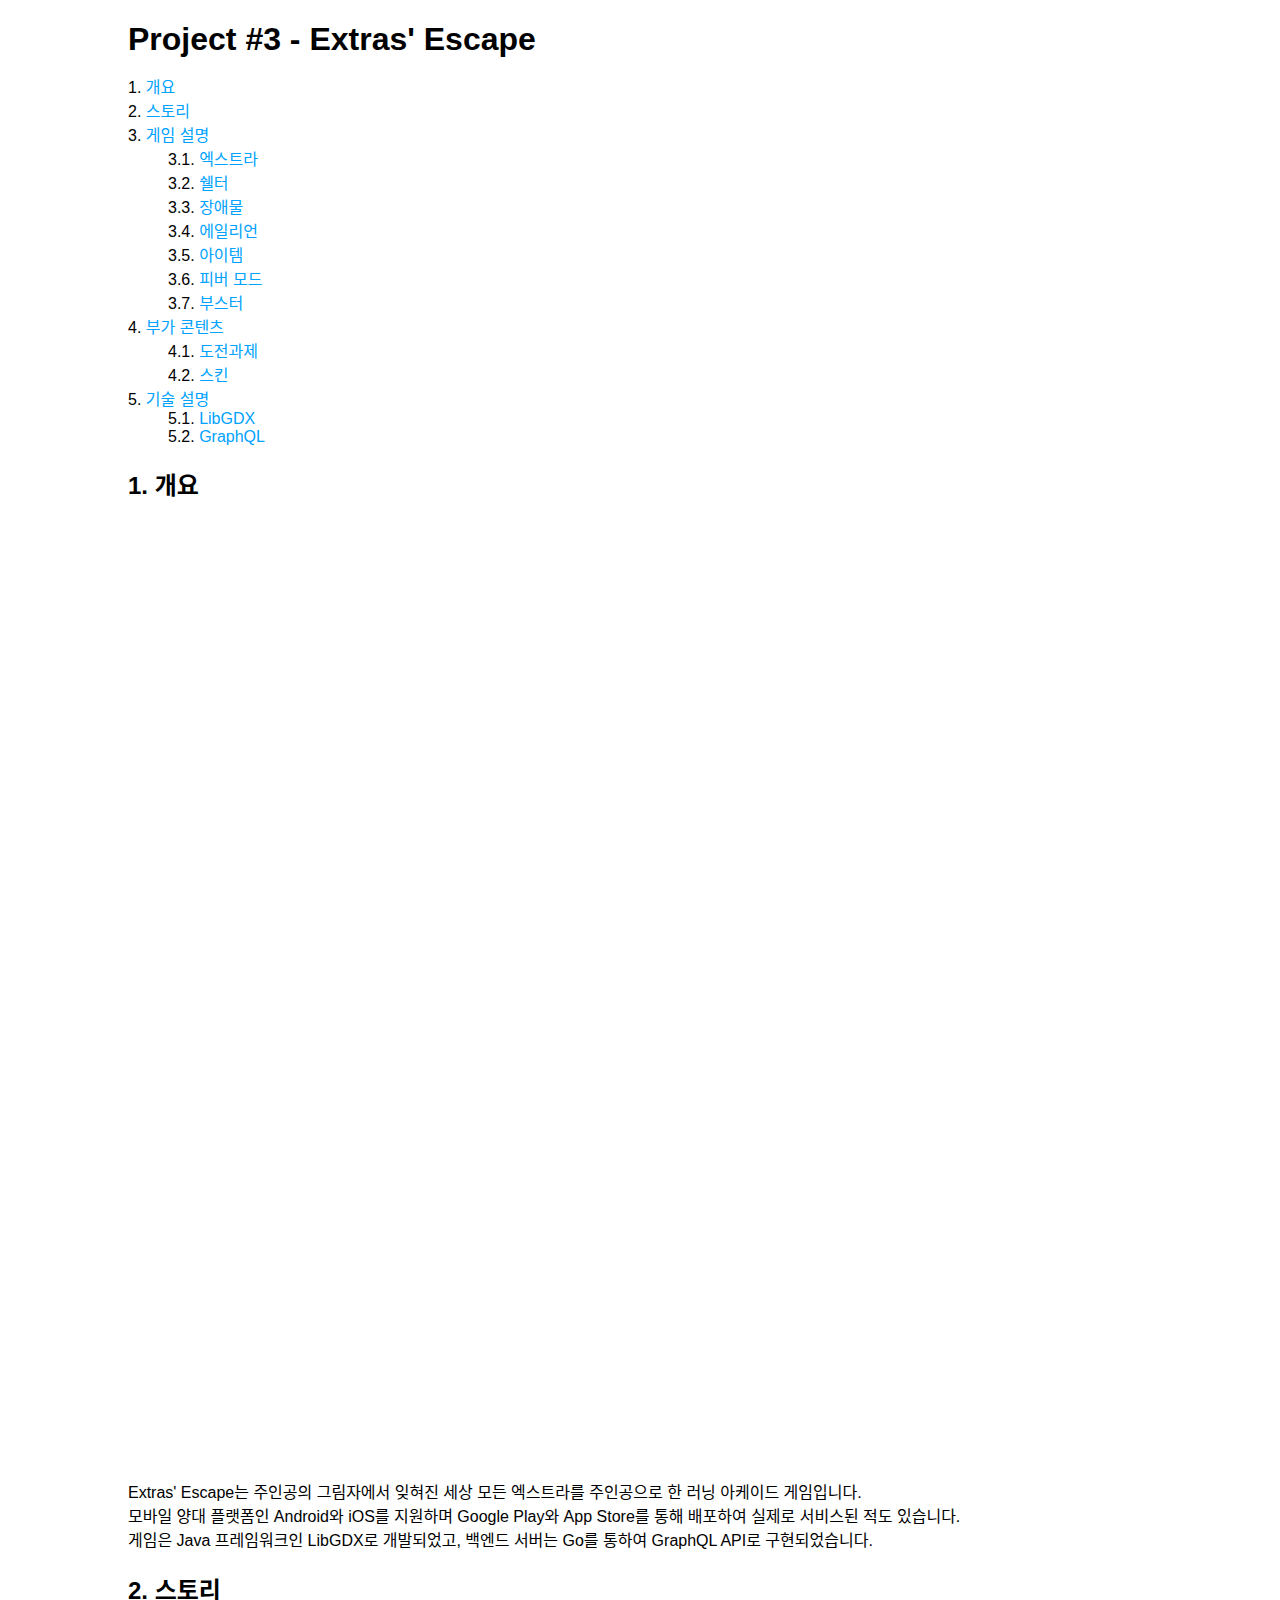
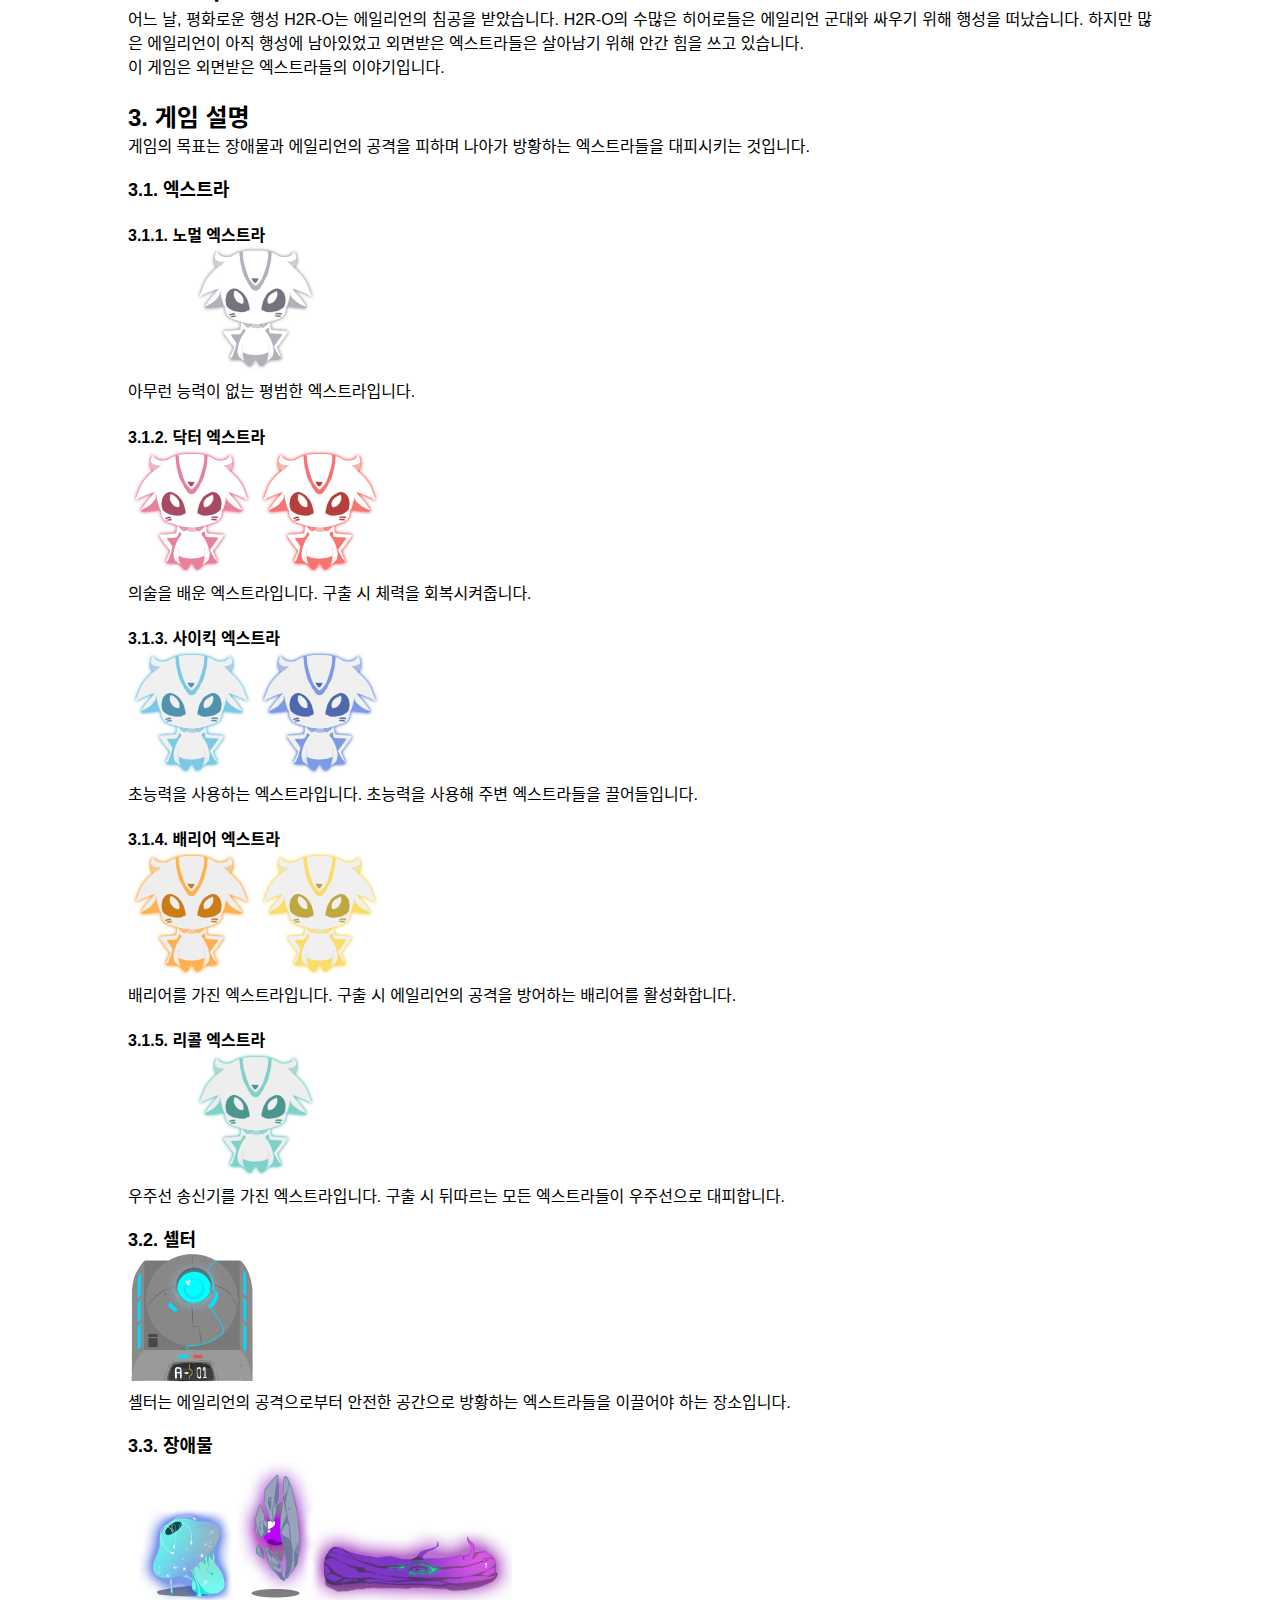
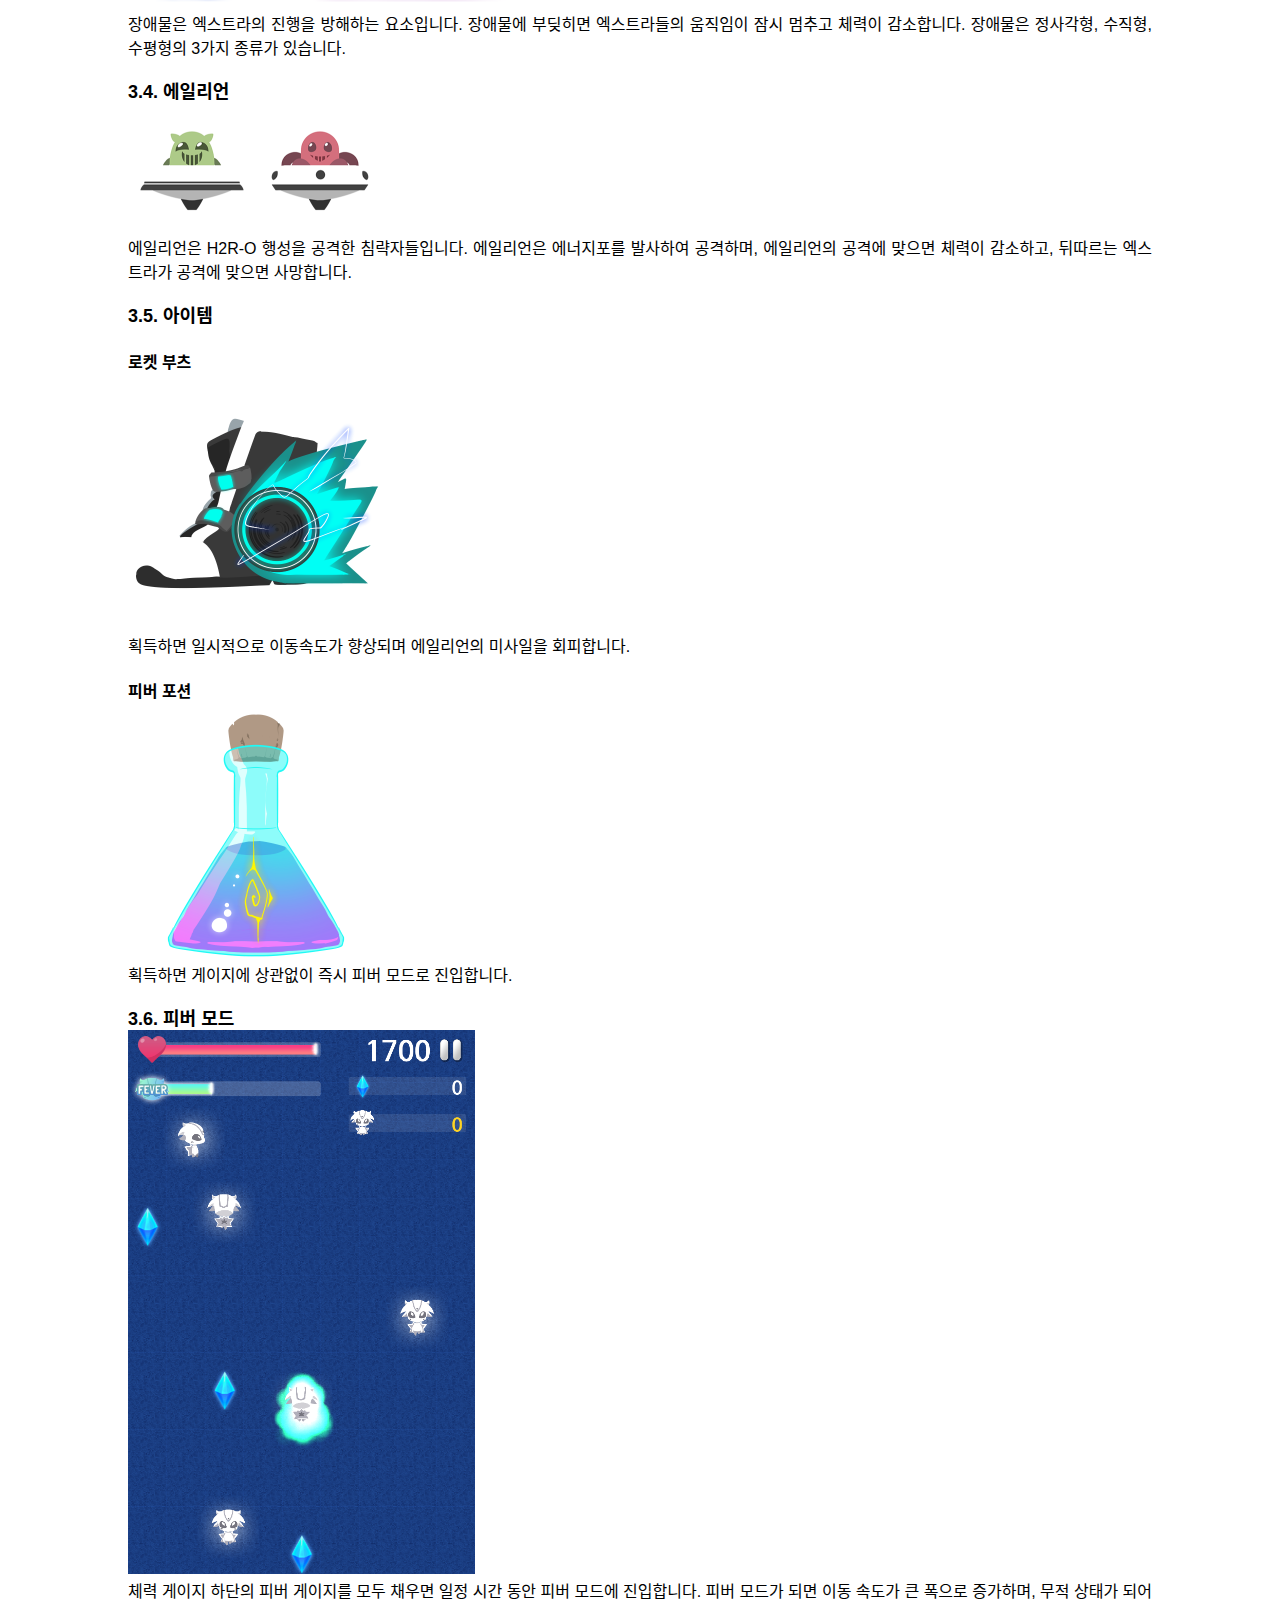
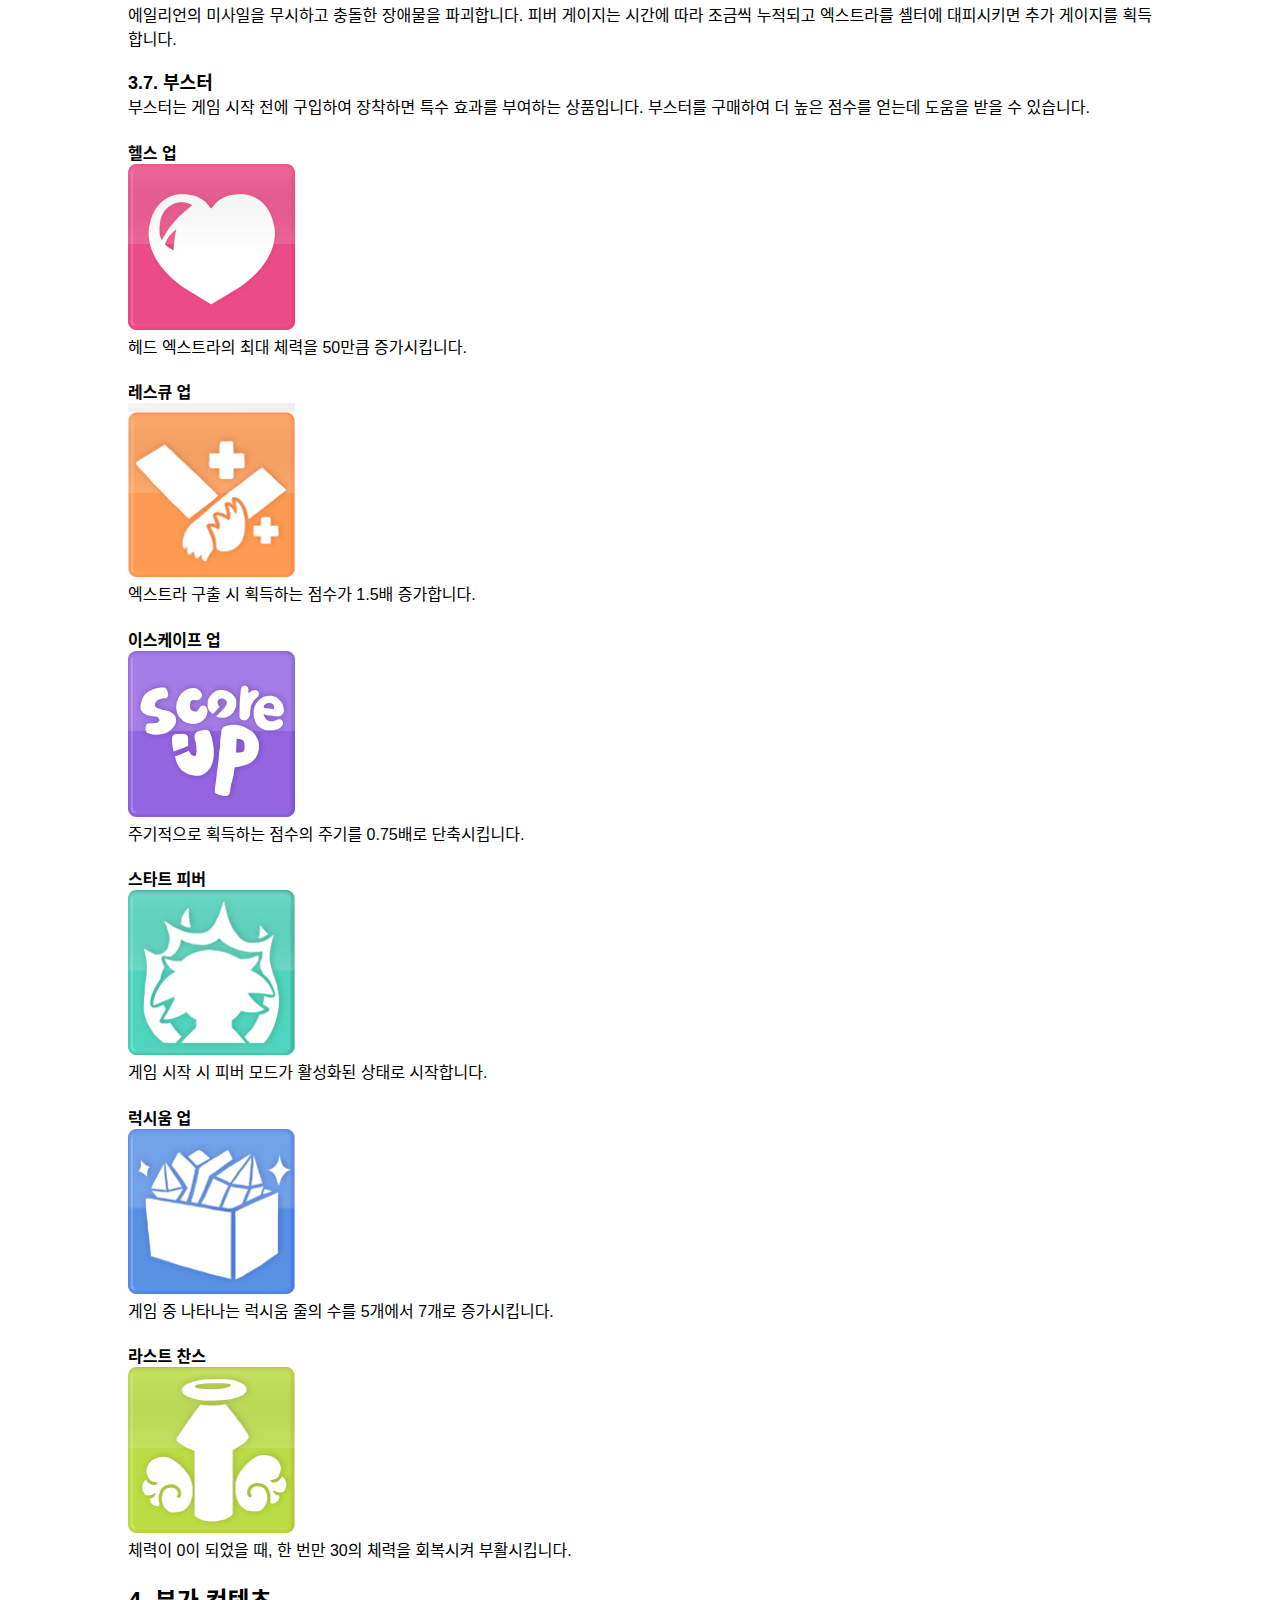
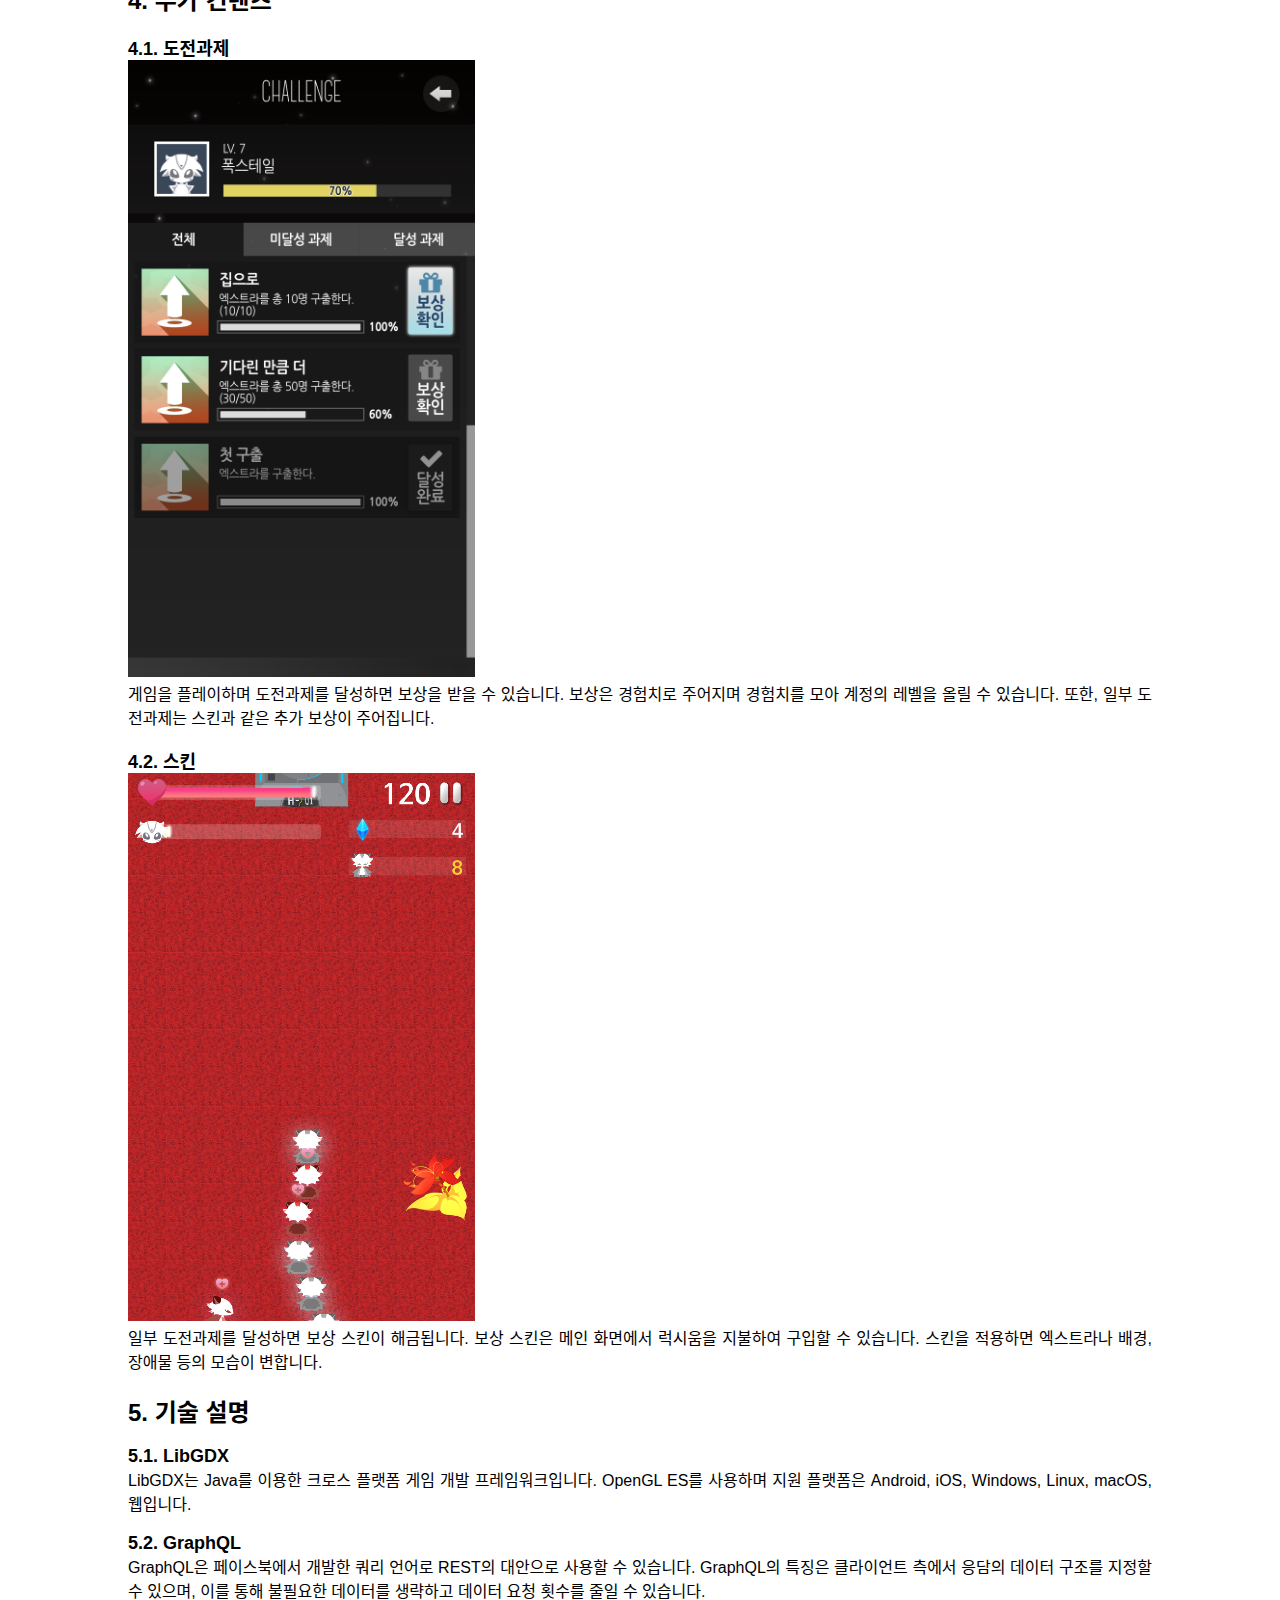
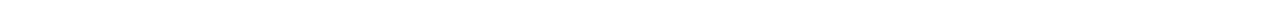
<file: exes.html>
<!DOCTYPE html>
<html>
    <head>
        <meta charset="UTF-8">
        <title>Project #3 - Extras' Escape</title>

        <link rel="stylesheet" href="doc.css" />
    </head>
    <body>
        <h1>Project #3 - Extras' Escape</h1>

        <nav>
            <ol>
                <li><a href="#s1">개요</a></li>
                <li><a href="#s2">스토리</a></li>
                <li>
                    <a href="#s3">게임 설명</a>
                    <ol>
                        <li><a href="#s3.1">엑스트라</a></li>
                        <li><a href="#s3.2">쉘터</a></li>
                        <li><a href="#s3.3">장애물</a></li>
                        <li><a href="#s3.4">에일리언</a></li>
                        <li><a href="#s3.5">아이템</a></li>
                        <li><a href="#s3.6">피버 모드</a></li>
                        <li><a href="#s3.7">부스터</a></li>
                    </ol>
                </li>
                <li>
                    <a href="#s4">부가 콘텐츠</a>
                    <ol>
                        <li><a href="#s4.1">도전과제</a></li>
                        <li><a href="#s4.2">스킨</a></li>
                    </ol>
                </li>
                <li>
                    <a href="#s5">기술 설명</a>
                    <ol>
                        <li><a href="#s5.1">LibGDX</a></li>
                        <li><a href="#s5.2">GraphQL</a></li>
                    </ol>
                </li>
            </ol>
        </nav>

        <section id="s1">
            <h2>1. 개요</h2>

            <iframe width="854" height="480" src="https://mystream.mshnet.xyz/embedded/01FFJPHZGQCCE6E9S3FFZNHA79" frameborder="0" allowfullscreen></iframe>
            <br />
            <iframe width="854" height="480" src="https://mystream.mshnet.xyz/embedded/01FFJR4T876V4EZMZXN53TCJ8K" frameborder="0" allowfullscreen></iframe>
            <p>Extras' Escape는 주인공의 그림자에서 잊혀진 세상 모든 엑스트라를 주인공으로 한 러닝 아케이드 게임입니다.</p>
            <p>
                모바일 양대 플랫폼인 Android와 iOS를 지원하며
                Google Play와 App Store를 통해 배포하여 실제로 서비스된 적도 있습니다.
            </p>
            <p>
                게임은 Java 프레임워크인 LibGDX로 개발되었고,
                백엔드 서버는 Go를 통하여 GraphQL API로 구현되었습니다.
            </p>
        </section>

        <section id="s2">
            <h2>2. 스토리</h2>

            <p>
                어느 날, 평화로운 행성 H2R-O는 에일리언의 침공을 받았습니다.
                H2R-O의 수많은 히어로들은 에일리언 군대와 싸우기 위해 행성을 떠났습니다.
                하지만 많은 에일리언이 아직 행성에 남아있었고
                외면받은 엑스트라들은 살아남기 위해 안간 힘을 쓰고 있습니다.
            </p>
            <p>
                이 게임은 외면받은 엑스트라들의 이야기입니다.
            </p>
        </section>

        <section id="s3">
            <h2>3. 게임 설명</h2>

            <p>
                게임의 목표는 장애물과 에일리언의 공격을 피하며
                나아가 방황하는 엑스트라들을 대피시키는 것입니다.
            </p>

            <section id="s3.1">
                <h3>3.1. 엑스트라</h3>

                <section>
                    <h4>3.1.1. 노멀 엑스트라</h4>

                    <img src="exes_norm.png" width="256" />
                    <p>아무런 능력이 없는 평범한 엑스트라입니다.</p>
                </section>

                <section>
                    <h4>3.1.2. 닥터 엑스트라</h4>

                    <img src="exes_doctor.png" width="256" />
                    <p>의술을 배운 엑스트라입니다. 구출 시 체력을 회복시켜줍니다.</p>
                </section>

                <section>
                    <h4>3.1.3. 사이킥 엑스트라</h4>

                    <img src="exes_psychic.png" width="256" />
                    <p>초능력을 사용하는 엑스트라입니다. 초능력을 사용해 주변 엑스트라들을 끌어들입니다.</p>
                </section>

                <section>
                    <h4>3.1.4. 배리어 엑스트라</h4>

                    <img src="exes_barrier.png" width="256" />
                    <p>배리어를 가진 엑스트라입니다. 구출 시 에일리언의 공격을 방어하는 배리어를 활성화합니다.</p>
                </section>

                <section>
                    <h4>3.1.5. 리콜 엑스트라</h4>

                    <img src="exes_recall.png" width="256" />
                    <p>우주선 송신기를 가진 엑스트라입니다. 구출 시 뒤따르는 모든 엑스트라들이 우주선으로 대피합니다.</p>
                </section>
            </section>

            <section id="s3.2">
                <h3>3.2. 셸터</h3>

                <img src="exes_shelter.png" width="128" />
                <p>셸터는 에일리언의 공격으로부터 안전한 공간으로 방황하는 엑스트라들을 이끌어야 하는 장소입니다.</p>
            </section>

            <section id="s3.3">
                <h3>3.3. 장애물</h3>

                <img src="exes_obstacles.png" width="384" />
                <p>
                    장애물은 엑스트라의 진행을 방해하는 요소입니다.
                    장애물에 부딪히면 엑스트라들의 움직임이 잠시 멈추고 체력이 감소합니다.
                    장애물은 정사각형, 수직형, 수평형의 3가지 종류가 있습니다.
                </p>
            </section>

            <section id="s3.4">
                <h3>3.4. 에일리언</h3>

                <img src="exes_alien.png" width="256" />
                <p>
                    에일리언은 H2R-O 행성을 공격한 침략자들입니다.
                    에일리언은 에너지포를 발사하여 공격하며,
                    에일리언의 공격에 맞으면 체력이 감소하고,
                    뒤따르는 엑스트라가 공격에 맞으면 사망합니다.
                </p>
            </section>

            <section id="s3.5">
                <h3>3.5. 아이템</h3>

                <section>
                    <h4>로켓 부츠</h4>

                    <img src="exes_rocketboots.png" width="256" />
                    <p>획득하면 일시적으로 이동속도가 향상되며 에일리언의 미사일을 회피합니다.</p>
                </section>

                <section>
                    <h4>피버 포션</h4>
                    <img src="exes_fever_potion.png" width="256" />
                    <p>획득하면 게이지에 상관없이 즉시 피버 모드로 진입합니다.</p>
                </section>
            </section>

            <section id="s3.6">
                <h3>3.6. 피버 모드</h3>

                <img src="exes_fever.png" width="347" />
                <p>
                    체력 게이지 하단의 피버 게이지를 모두 채우면 일정 시간 동안 피버 모드에 진입합니다.
                    피버 모드가 되면 이동 속도가 큰 폭으로 증가하며,
                    무적 상태가 되어 에일리언의 미사일을 무시하고 충돌한 장애물을 파괴합니다.
                    피버 게이지는 시간에 따라 조금씩 누적되고 엑스트라를 셸터에 대피시키면 추가 게이지를 획득합니다.
                </p>
            </section>

            <section id="s3.7">
                <h3>3.7. 부스터</h3>

                <p>
                    부스터는 게임 시작 전에 구입하여 장착하면 특수 효과를 부여하는 상품입니다.
                    부스터를 구매하여 더 높은 점수를 얻는데 도움을 받을 수 있습니다.
                </p>

                <section>
                    <h4>헬스 업</h4>

                    <img src="exes_healthup.png" width="167" />
                    <p>헤드 엑스트라의 최대 체력을 50만큼 증가시킵니다.</p>
                </section>

                <section>
                    <h4>레스큐 업</h4>

                    <img src="exes_rescueup.png" width="167" />
                    <p>엑스트라 구출 시 획득하는 점수가 1.5배 증가합니다.</p>
                </section>

                <section>
                    <h4>이스케이프 업</h4>

                    <img src="exes_escapeup.png" width="167" />
                    <p>주기적으로 획득하는 점수의 주기를 0.75배로 단축시킵니다.</p>
                </section>

                <section>
                    <h4>스타트 피버</h4>
                    
                    <img src="exes_startfever.png" width="167" />
                    <p>게임 시작 시 피버 모드가 활성화된 상태로 시작합니다.</p>
                </section>

                <section>
                    <h4>럭시움 업</h4>

                    <img src="exes_luxiumup.png" width="167" />
                    <p>게임 중 나타나는 럭시움 줄의 수를 5개에서 7개로 증가시킵니다.</p>
                </section>

                <section>
                    <h4>라스트 찬스</h4>

                    <img src="exes_lastchance.png" width="167" />
                    <p>체력이 0이 되었을 때, 한 번만 30의 체력을 회복시켜 부활시킵니다.</p>
                </section>
            </section>
        </section>

        <section id="s4">
            <h2>4. 부가 컨텐츠</h2>

            <section id="s4.1">
                <h3>4.1. 도전과제</h3>

                <img src="exes_challenges.png" width="347" />
                <p>
                    게임을 플레이하며 도전과제를 달성하면 보상을 받을 수 있습니다.
                    보상은 경험치로 주어지며 경험치를 모아 계정의 레벨을 올릴 수 있습니다.
                    또한, 일부 도전과제는 스킨과 같은 추가 보상이 주어집니다.
                </p>
            </section>

            <section id="s4.2">
                <h3>4.2. 스킨</h3>

                <img src="exes_skin.png" width="347" />
                <p>
                    일부 도전과제를 달성하면 보상 스킨이 해금됩니다.
                    보상 스킨은 메인 화면에서 럭시움을 지불하여 구입할 수 있습니다.
                    스킨을 적용하면 엑스트라나 배경, 장애물 등의 모습이 변합니다.
                </p>
            </section>
        </section>

        <section id="s5">
            <h2>5. 기술 설명</h2>

            <section id="s5.1">
                <h3>5.1. LibGDX</h3>

                <p>
                    LibGDX는 Java를 이용한 크로스 플랫폼 게임 개발 프레임워크입니다.
                    OpenGL ES를 사용하며 지원 플랫폼은 Android, iOS, Windows, Linux, macOS, 웹입니다.
                </p>
            </section>

            <section id="s5.2">
                <h3>5.2. GraphQL</h3>

                <p>
                    GraphQL은 페이스북에서 개발한 쿼리 언어로 REST의 대안으로 사용할 수 있습니다.
                    GraphQL의 특징은 클라이언트 측에서 응담의 데이터 구조를 지정할 수 있으며,
                    이를 통해 불필요한 데이터를 생략하고 데이터 요청 횟수를 줄일 수 있습니다.
                </p>
            </section>
        </section>
    </body>
</html>
</file>
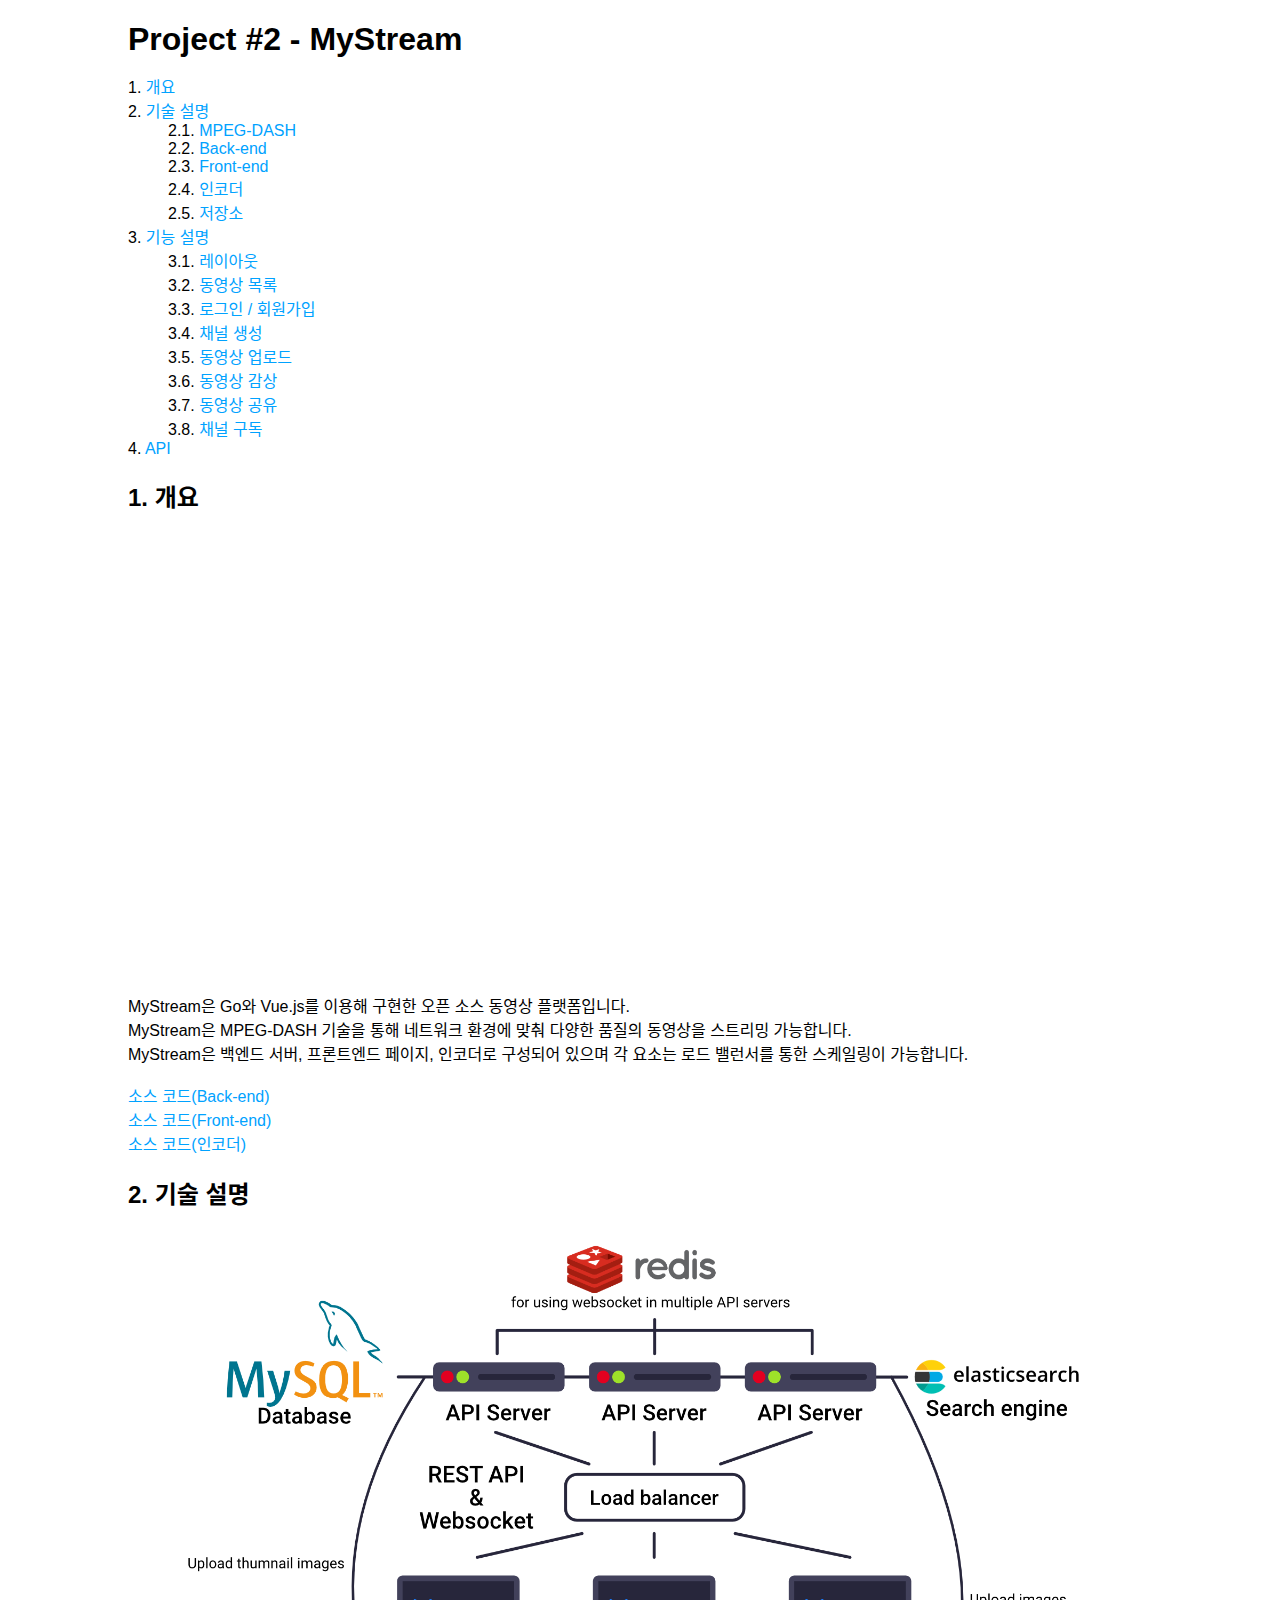
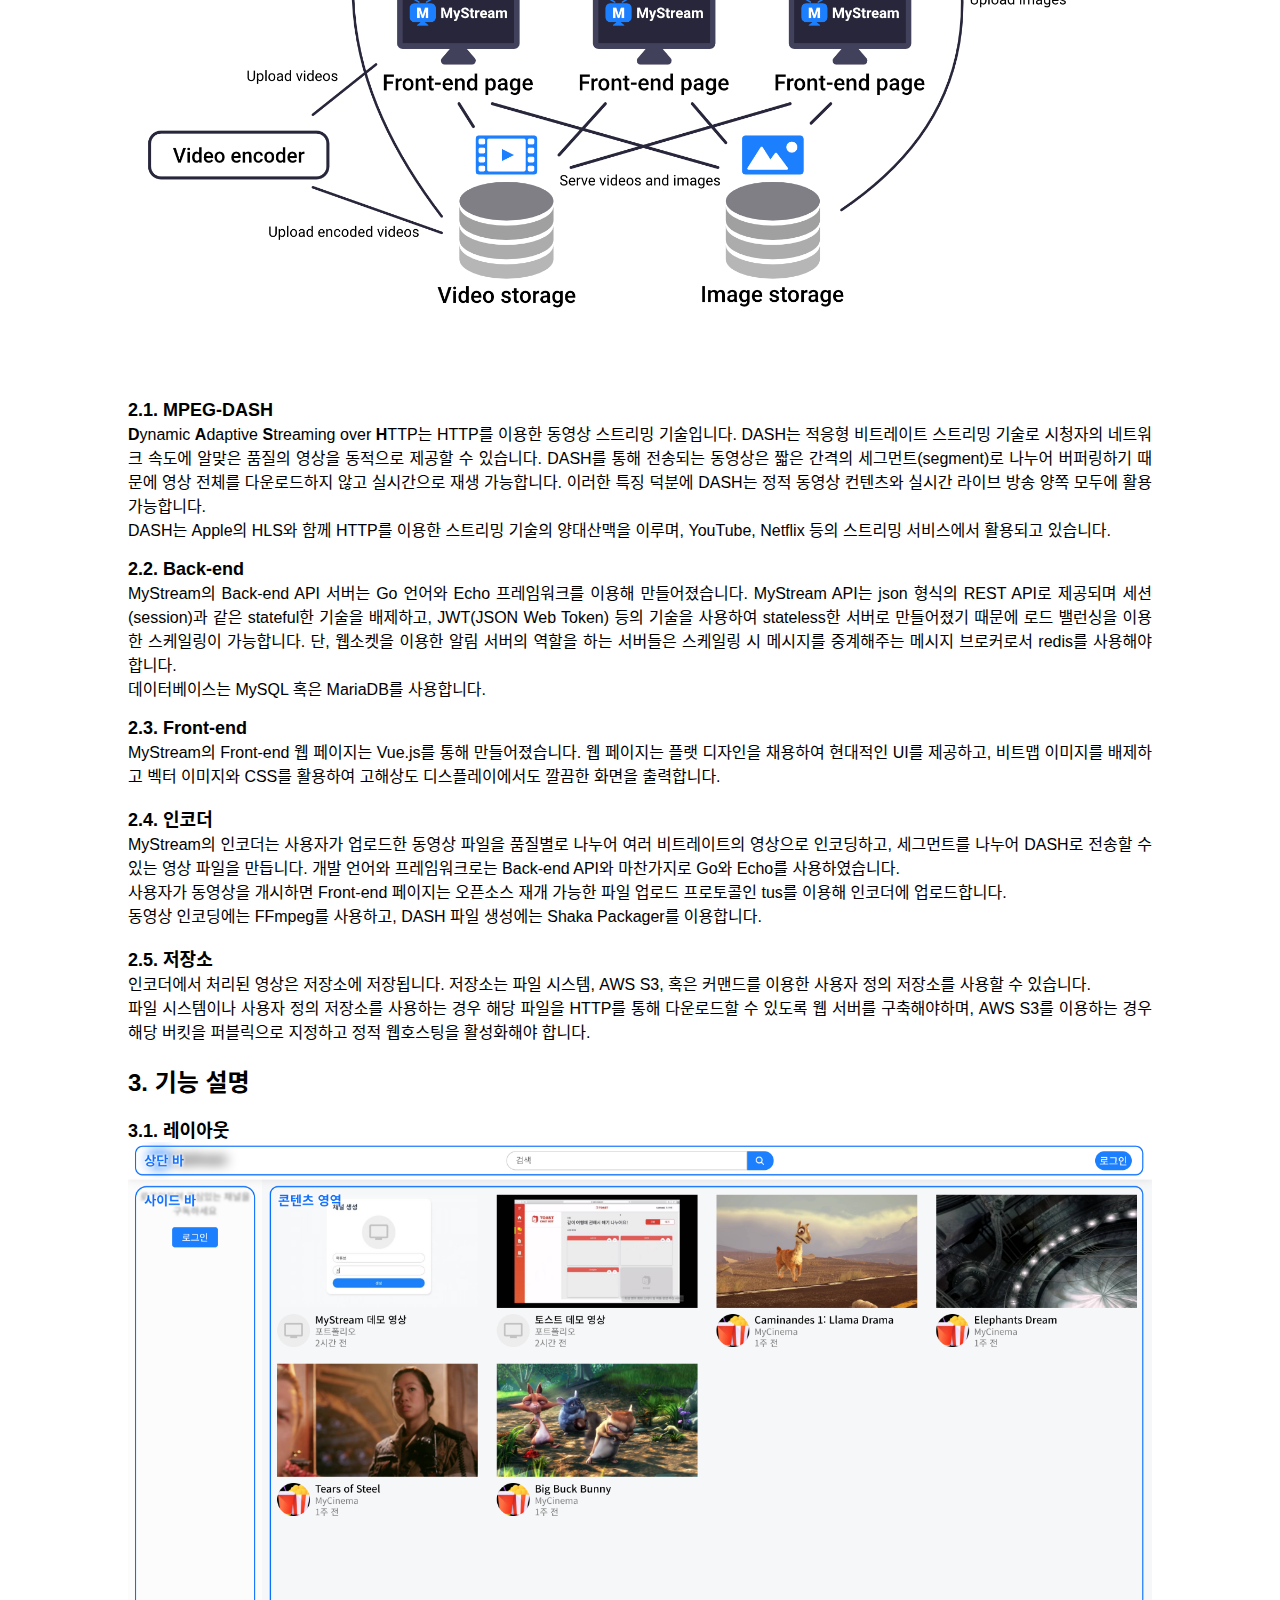
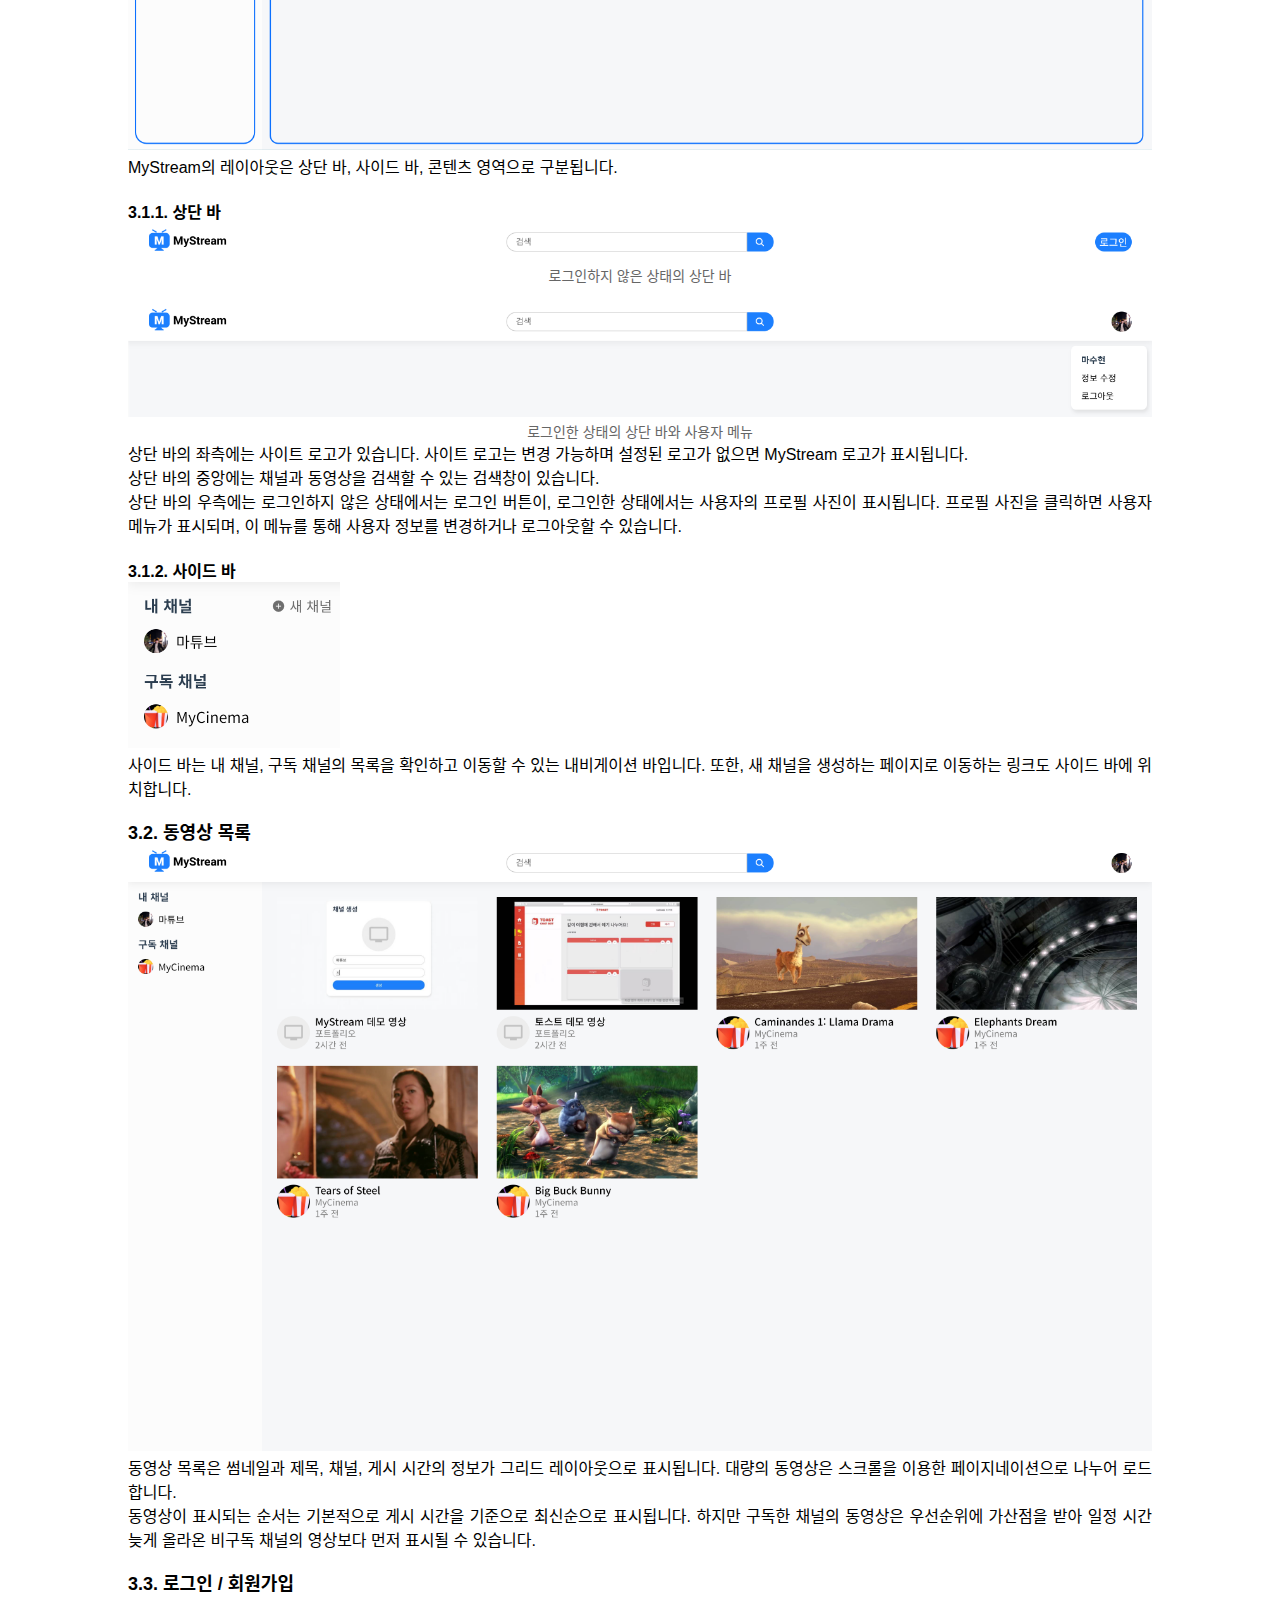
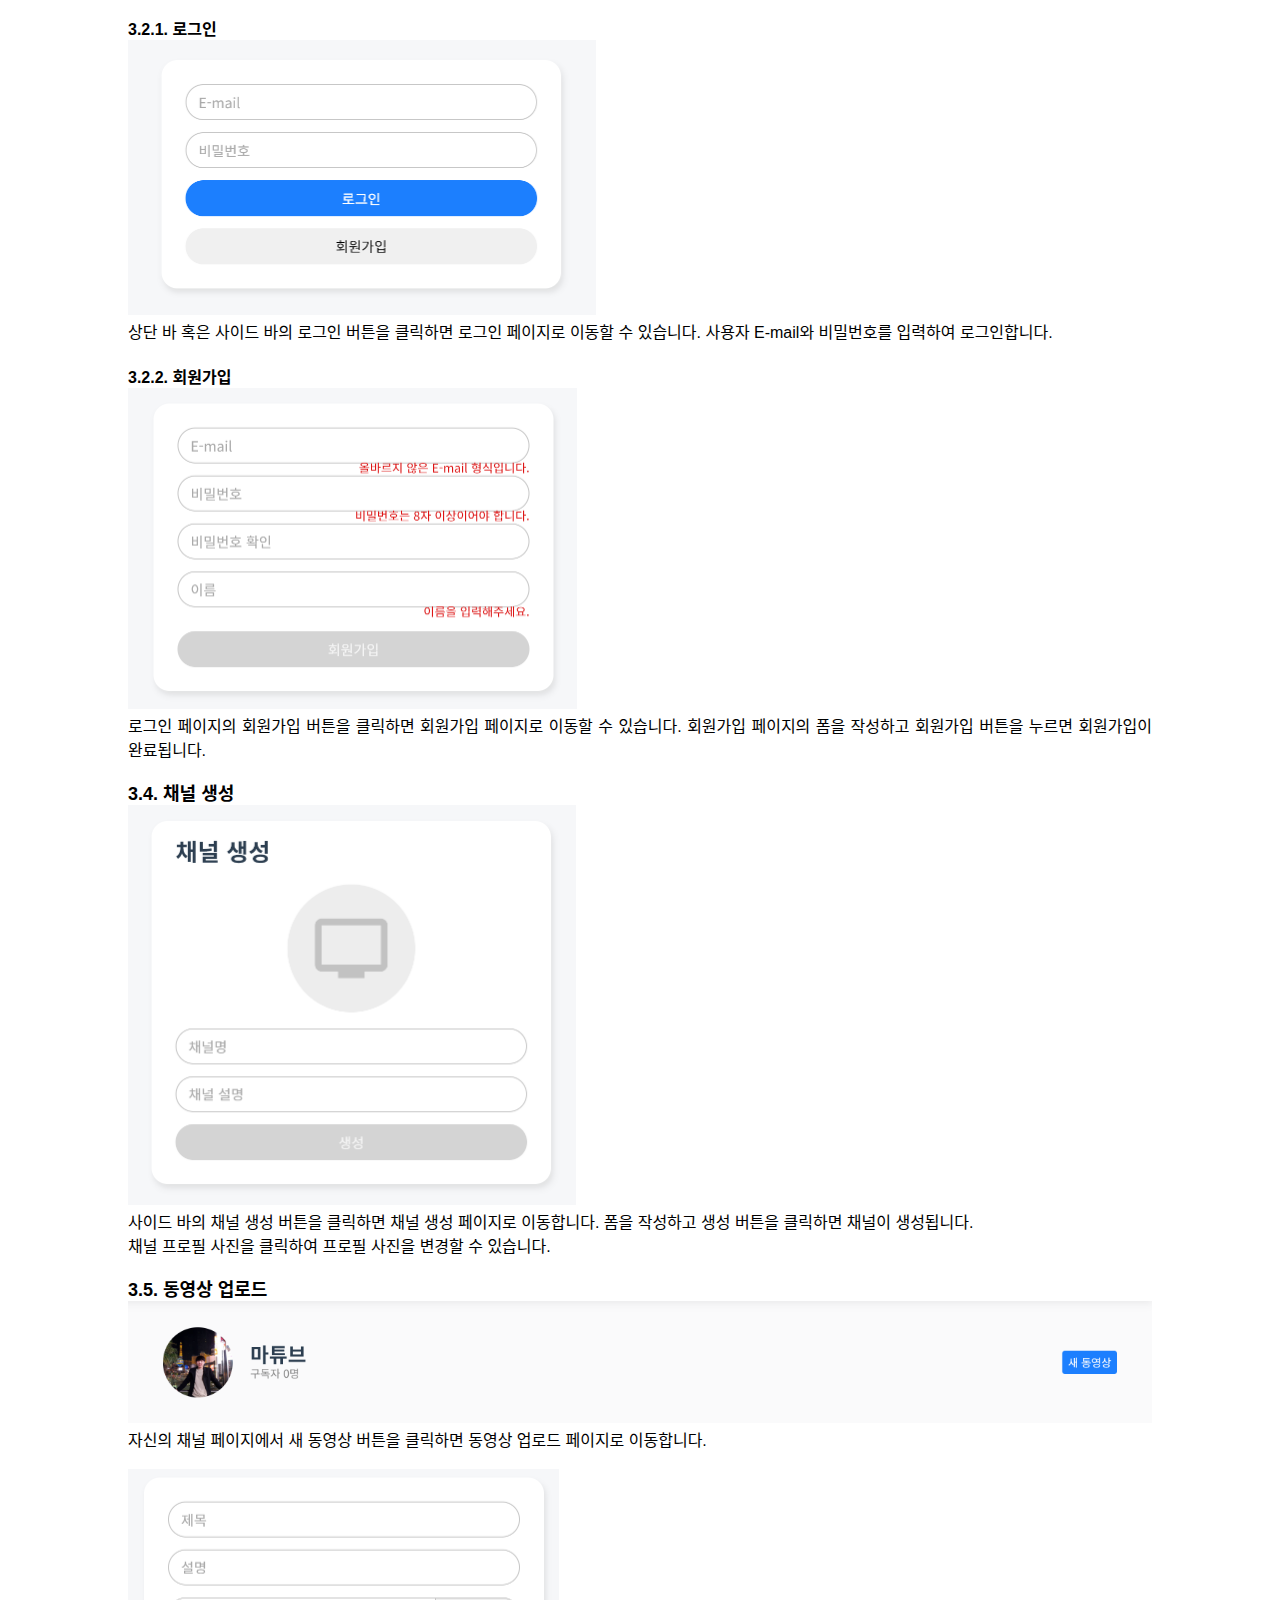
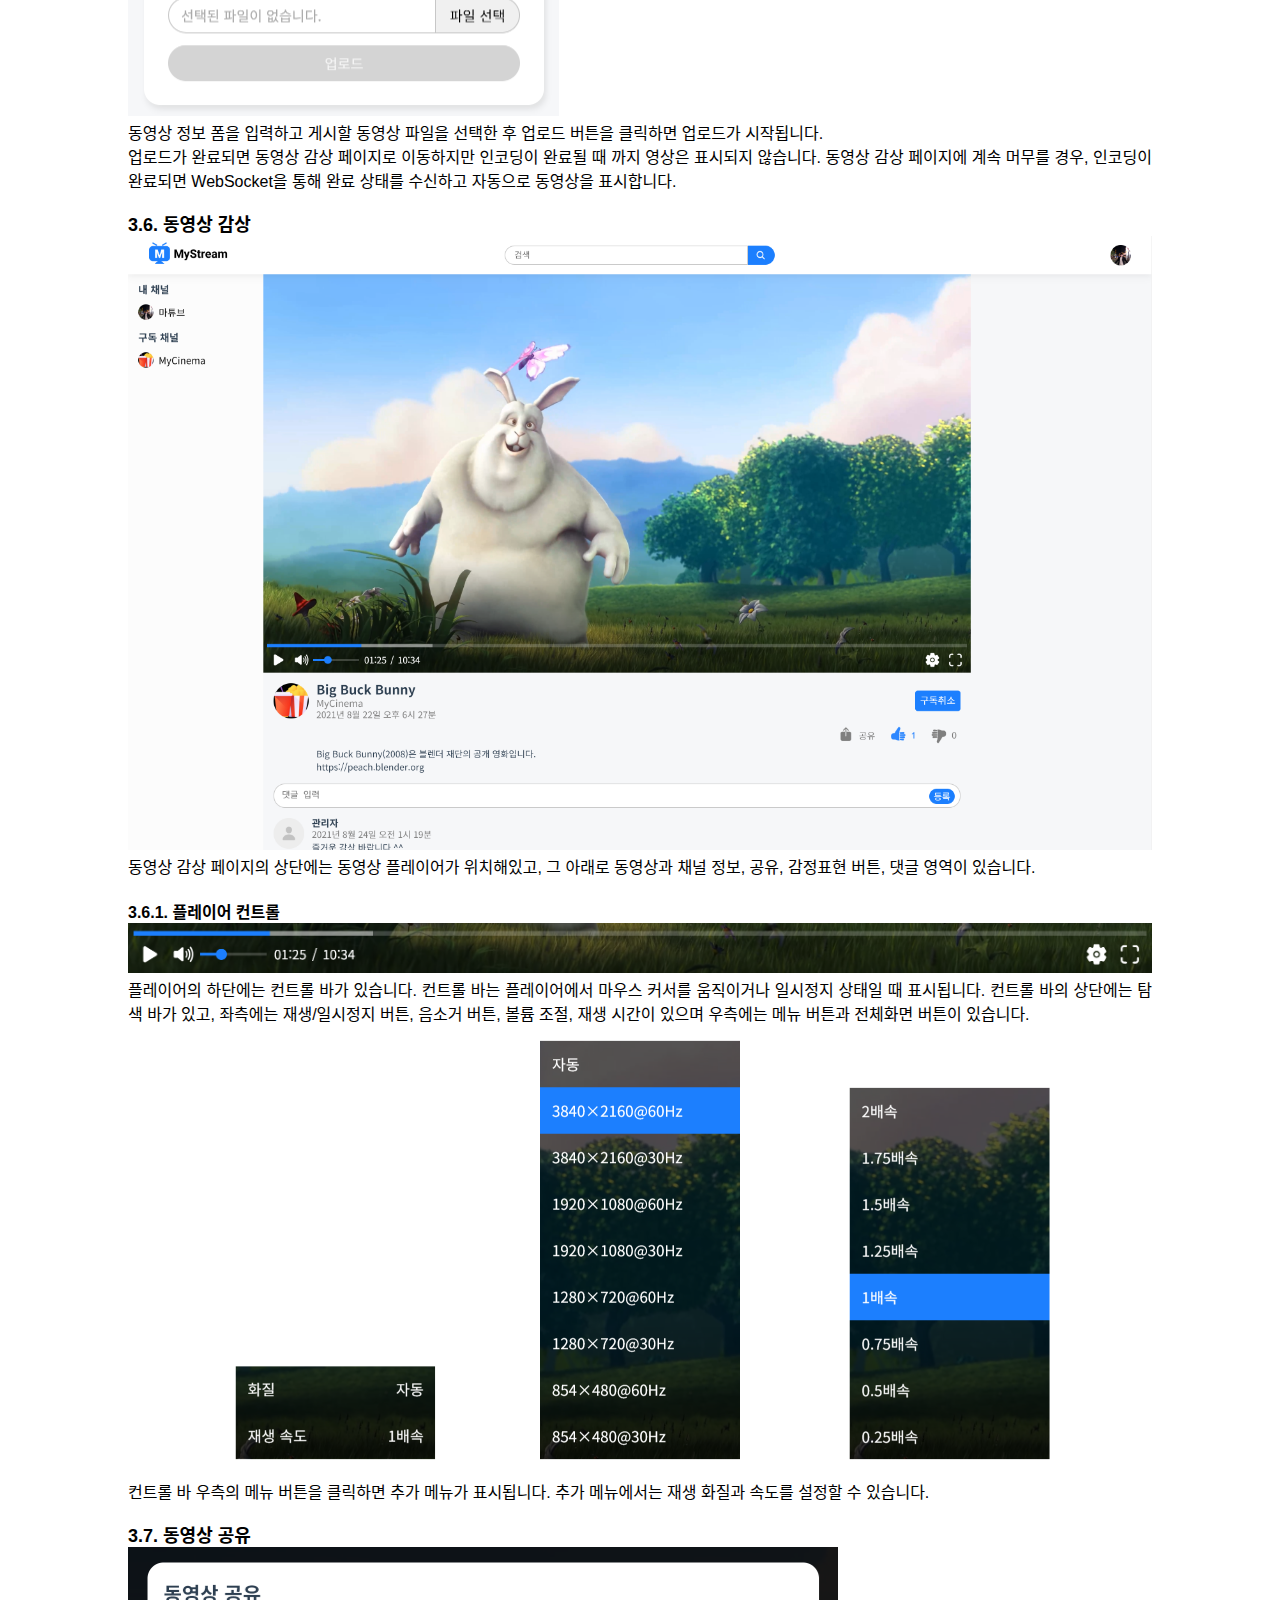
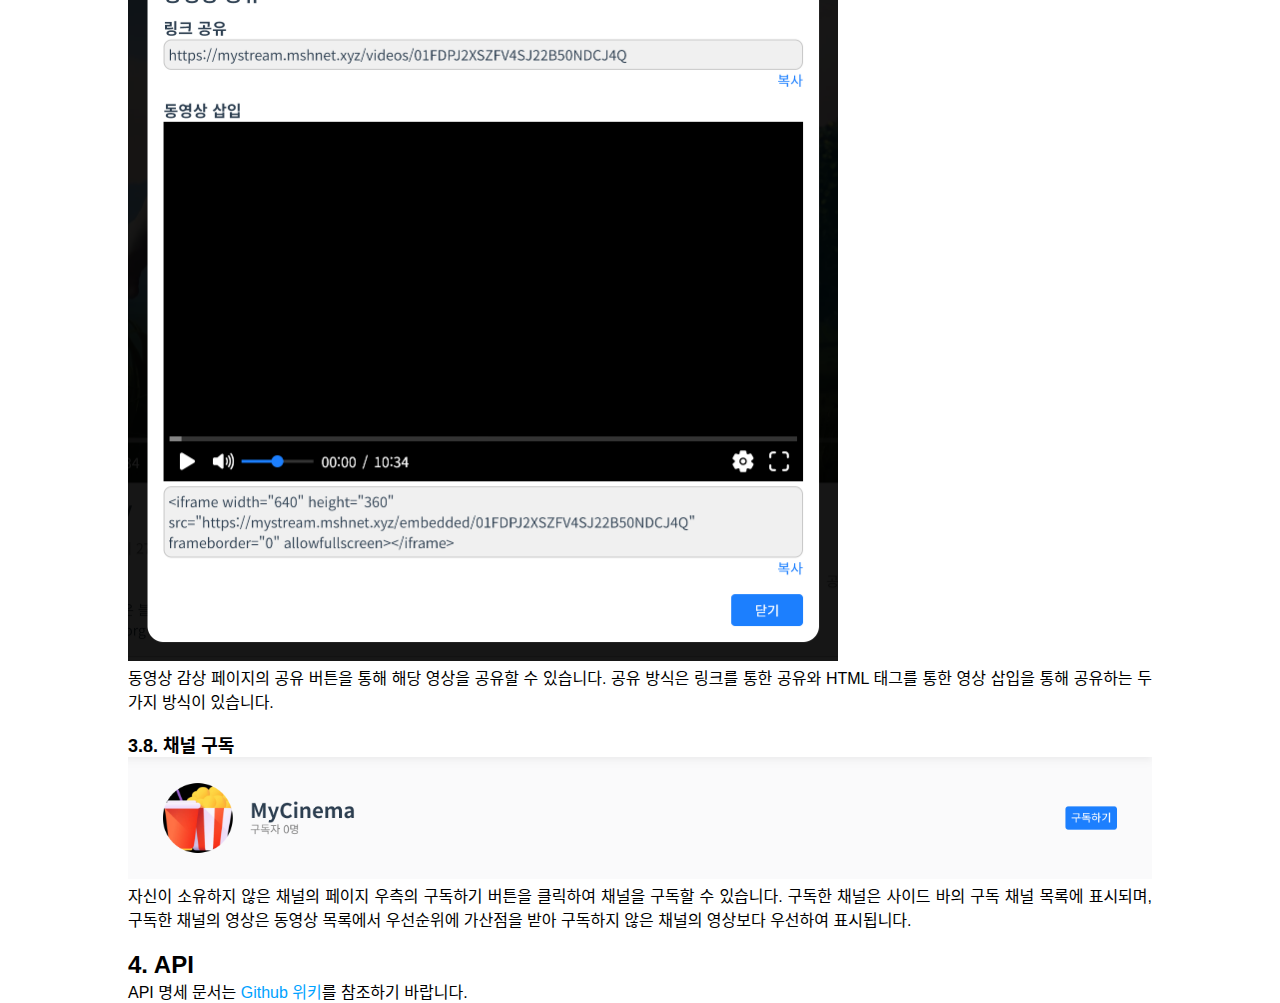
<file: mystream.html>
<!DOCTYPE html>
<html>
    <head>
        <meta charset="UTF-8">
        <title>Project #2 - MyStream</title>

        <link rel="stylesheet" href="doc.css" />
    </head>
    <body>
        <h1>Project #2 - MyStream</h1>

        <nav>
            <ol>
                <li><a href="#s1">개요</a></li>
                <li>
                    <a href="#s2">기술 설명</a>
                    <ol>
                        <li><a href="#s2.1">MPEG-DASH</a></li>
                        <li><a href="#s2.2">Back-end</a></li>
                        <li><a href="#s2.3">Front-end</a></li>
                        <li><a href="#s2.4">인코더</a></li>
                        <li><a href="#s2.5">저장소</a></li>
                    </ol>
                </li>
                <li>
                    <a href="#s3">기능 설명</a>
                    <ol>
                        <li><a href="#s3.1">레이아웃</a></li>
                        <li><a href="#s3.2">동영상 목록</a></li>
                        <li><a href="#s3.3">로그인 / 회원가입</a></li>
                        <li><a href="#s3.4">채널 생성</a></li>
                        <li><a href="#s3.5">동영상 업로드</a></li>
                        <li><a href="#s3.6">동영상 감상</a></li>
                        <li><a href="#s3.7">동영상 공유</a></li>
                        <li><a href="#s3.8">채널 구독</a></li>
                    </ol>
                </li>
                <li><a href="#s4">API</a></li>
            </ol>
        </nav>

        <section id="s1">
            <h2>1. 개요</h2>
            <iframe width="854" height="480" src="https://mystream.mshnet.xyz/embedded/01FEBV5WF930A0MS85SCC7C66M" frameborder="0" allowfullscreen></iframe>
            <p>MyStream은 Go와 Vue.js를 이용해 구현한 오픈 소스 동영상 플랫폼입니다.</p>
            <p>MyStream은 MPEG-DASH 기술을 통해 네트워크 환경에 맞춰 다양한 품질의 동영상을 스트리밍 가능합니다.</p>
            <p>MyStream은 백엔드 서버, 프론트엔드 페이지, 인코더로 구성되어 있으며 각 요소는 로드 밸런서를 통한 스케일링이 가능합니다.</p>

            <br />
            <p><a href="https://github.com/awebow/MyStream-API">소스 코드(Back-end)</a></p>
            <p><a href="https://github.com/awebow/MyStream-API">소스 코드(Front-end)</a></p>
            <p><a href="https://github.com/awebow/MyStream-API">소스 코드(인코더)</a></p>
        </section>
        <section id="s2">
            <h2>2. 기술 설명</h2>
            <img src="mystream_system.png" />

            <section id="s2.1">
                <h3>2.1. MPEG-DASH</h3>

                <p>
                    <strong>D</strong>ynamic <strong>A</strong>daptive <strong>S</strong>treaming over <strong>H</strong>TTP는
                    HTTP를 이용한 동영상 스트리밍 기술입니다.
                    DASH는 적응형 비트레이트 스트리밍 기술로 시청자의 네트워크 속도에 알맞은 품질의 영상을 동적으로 제공할 수 있습니다.
                    DASH를 통해 전송되는 동영상은 짧은 간격의 세그먼트(segment)로 나누어 버퍼링하기 때문에 영상 전체를 다운로드하지 않고 실시간으로 재생 가능합니다.
                    이러한 특징 덕분에 DASH는 정적 동영상 컨텐츠와 실시간 라이브 방송 양쪽 모두에 활용 가능합니다.
                </p>
                <p>
                    DASH는 Apple의 HLS와 함께 HTTP를 이용한 스트리밍 기술의 양대산맥을 이루며,
                    YouTube, Netflix 등의 스트리밍 서비스에서 활용되고 있습니다.
                </p>
            </section>

            <section id="s2.2">
                <h3>2.2. Back-end</h3>

                <p>
                    MyStream의 Back-end API 서버는 Go 언어와 Echo 프레임워크를 이용해 만들어졌습니다.
                    MyStream API는 json 형식의 REST API로 제공되며 세션(session)과 같은 stateful한 기술을 배제하고,
                    JWT(JSON Web Token) 등의 기술을 사용하여 stateless한 서버로 만들어졌기 때문에
                    로드 밸런싱을 이용한 스케일링이 가능합니다.
                    단, 웹소켓을 이용한 알림 서버의 역할을 하는 서버들은
                    스케일링 시 메시지를 중계해주는 메시지 브로커로서 redis를 사용해야 합니다.
                </p>
                <p>
                    데이터베이스는 MySQL 혹은 MariaDB를 사용합니다.
                </p>
            </section>

            <section id="s2.3">
                <h3>2.3. Front-end</h3>

                <p>
                    MyStream의 Front-end 웹 페이지는 Vue.js를 통해 만들어졌습니다.
                    웹 페이지는 플랫 디자인을 채용하여 현대적인 UI를 제공하고,
                    비트맵 이미지를 배제하고 벡터 이미지와 CSS를 활용하여 고해상도 디스플레이에서도 깔끔한 화면을 출력합니다.
                </p>
            </section>

            <section id="s2.4">
                <h3>2.4. 인코더</h3>

                <p>
                    MyStream의 인코더는 사용자가 업로드한 동영상 파일을 품질별로 나누어 여러 비트레이트의 영상으로 인코딩하고,
                    세그먼트를 나누어 DASH로 전송할 수 있는 영상 파일을 만듭니다.
                    개발 언어와 프레임워크로는 Back-end API와 마찬가지로 Go와 Echo를 사용하였습니다.
                </p>
                <p>
                    사용자가 동영상을 개시하면 Front-end 페이지는 오픈소스 재개 가능한 파일 업로드 프로토콜인 tus를 이용해
                    인코더에 업로드합니다.
                </p>
                <p>
                    동영상 인코딩에는 FFmpeg를 사용하고, DASH 파일 생성에는 Shaka Packager를 이용합니다.
                </p>
            </section>

            <section id="s2.5">
                <h3>2.5. 저장소</h3>
                <p>
                    인코더에서 처리된 영상은 저장소에 저장됩니다.
                    저장소는 파일 시스템, AWS S3, 혹은 커맨드를 이용한 사용자 정의 저장소를 사용할 수 있습니다.
                </p>
                <p>
                    파일 시스템이나 사용자 정의 저장소를 사용하는 경우 해당 파일을 HTTP를 통해 다운로드할 수 있도록 웹 서버를 구축해야하며,
                    AWS S3를 이용하는 경우 해당 버킷을 퍼블릭으로 지정하고 정적 웹호스팅을 활성화해야 합니다.
                </p>
            </section>
        </section>
        <section id="s3">
            <h2>3. 기능 설명</h2>

            <section id="s3.1">
                <h3>3.1. 레이아웃</h3>

                <img src="mystream_layout.png" />
                <p>MyStream의 레이아웃은 상단 바, 사이드 바, 콘텐츠 영역으로 구분됩니다.</p>

                <section>
                    <h4>3.1.1. 상단 바</h4>

                    <figure>
                        <img src="mystream_topbar_not_logged.png" />
                        <figcaption>로그인하지 않은 상태의 상단 바</figcaption>
                    </figure>

                    <br />

                    <figure>
                        <img src="mystream_topbar_with_menu.png" />
                        <figcaption>로그인한 상태의 상단 바와 사용자 메뉴</figcaption>
                    </figure>

                    <p>
                        상단 바의 좌측에는 사이트 로고가 있습니다.
                        사이트 로고는 변경 가능하며 설정된 로고가 없으면 MyStream 로고가 표시됩니다.
                    </p>

                    <p>상단 바의 중앙에는 채널과 동영상을 검색할 수 있는 검색창이 있습니다.</p>

                    <p>
                        상단 바의 우측에는 로그인하지 않은 상태에서는 로그인 버튼이,
                        로그인한 상태에서는 사용자의 프로필 사진이 표시됩니다.
                        프로필 사진을 클릭하면 사용자 메뉴가 표시되며,
                        이 메뉴를 통해 사용자 정보를 변경하거나 로그아웃할 수 있습니다.
                    </p>
                    
                </section>

                <section>
                    <h4>3.1.2. 사이드 바</h4>

                    <img src="mystream_sidebar.png" width="212" />

                    <p>
                        사이드 바는 내 채널, 구독 채널의 목록을 확인하고 이동할 수 있는 내비게이션 바입니다.
                        또한, 새 채널을 생성하는 페이지로 이동하는 링크도 사이드 바에 위치합니다.
                    </p>
                </section>
            </section>

            <section id="s3.2">
                <h3>3.2. 동영상 목록</h3>

                <img src="mystream_videos.png" />

                <p>
                    동영상 목록은 썸네일과 제목, 채널, 게시 시간의 정보가 그리드 레이아웃으로 표시됩니다.
                    대량의 동영상은 스크롤을 이용한 페이지네이션으로 나누어 로드합니다.
                </p>
                <p>
                    동영상이 표시되는 순서는 기본적으로 게시 시간을 기준으로 최신순으로 표시됩니다.
                    하지만 구독한 채널의 동영상은 우선순위에 가산점을 받아 일정 시간 늦게 올라온 비구독 채널의 영상보다
                    먼저 표시될 수 있습니다.
                </p>
            </section>

            <section id="s3.3">
                <h3>3.3. 로그인 / 회원가입</h3>

                <section>
                    <h4>3.2.1. 로그인</h4>

                    <img src="mystream_login.png" width="468" />

                    <p>
                        상단 바 혹은 사이드 바의 로그인 버튼을 클릭하면 로그인 페이지로 이동할 수 있습니다.
                        사용자 E-mail와 비밀번호를 입력하여 로그인합니다.
                    </p>
                </section>

                <section>
                    <h4>3.2.2. 회원가입</h4>

                    <img src="mystream_register.png" width="449" />

                    <p>
                        로그인 페이지의 회원가입 버튼을 클릭하면 회원가입 페이지로 이동할 수 있습니다.
                        회원가입 페이지의 폼을 작성하고 회원가입 버튼을 누르면 회원가입이 완료됩니다.
                    </p>
                </section>
            </section>

            <section id="s3.4">
                <h3>3.4. 채널 생성</h3>

                <img src="mystream_create_channel.png" width="448" />

                <p>
                    사이드 바의 채널 생성 버튼을 클릭하면 채널 생성 페이지로 이동합니다.
                    폼을 작성하고 생성 버튼을 클릭하면 채널이 생성됩니다.
                </p>

                <p>채널 프로필 사진을 클릭하여 프로필 사진을 변경할 수 있습니다.</p>
            </section>

            <section id="s3.5">
                <h3>3.5. 동영상 업로드</h3>

                <img src="mystream_new_video.png" />
                <p>자신의 채널 페이지에서 새 동영상 버튼을 클릭하면 동영상 업로드 페이지로 이동합니다.</p>
                <br />

                <img src="mystream_upload.png" width="431" />
                <p>동영상 정보 폼을 입력하고 게시할 동영상 파일을 선택한 후 업로드 버튼을 클릭하면 업로드가 시작됩니다.</p>
                <p>
                    업로드가 완료되면 동영상 감상 페이지로 이동하지만 인코딩이 완료될 때 까지 영상은 표시되지 않습니다.
                    동영상 감상 페이지에 계속 머무를 경우, 인코딩이 완료되면 WebSocket을 통해 완료 상태를 수신하고
                    자동으로 동영상을 표시합니다.
                </p>
            </section>

            <section id="s3.6">
                <h3>3.6. 동영상 감상</h3>

                <img src="mystream_video.png" />
                <p>
                    동영상 감상 페이지의 상단에는 동영상 플레이어가 위치해있고,
                    그 아래로 동영상과 채널 정보, 공유, 감정표현 버튼, 댓글 영역이 있습니다.
                </p>

                <section>
                    <h4>3.6.1. 플레이어 컨트롤</h4>

                    <img src="mystream_controls.png" />
                    <p>
                        플레이어의 하단에는 컨트롤 바가 있습니다.
                        컨트롤 바는 플레이어에서 마우스 커서를 움직이거나 일시정지 상태일 때 표시됩니다.
                        컨트롤 바의 상단에는 탐색 바가 있고, 좌측에는 재생/일시정지 버튼, 음소거 버튼, 볼륨 조절, 재생 시간이 있으며
                        우측에는 메뉴 버튼과 전체화면 버튼이 있습니다.
                    </p>

                    <img src="mystream_control_menu.png" />
                    <p>
                        컨트롤 바 우측의 메뉴 버튼을 클릭하면 추가 메뉴가 표시됩니다.
                        추가 메뉴에서는 재생 화질과 속도를 설정할 수 있습니다.
                    </p>
                </section>
            </section>

            <section id="s3.7">
                <h3>3.7. 동영상 공유</h3>

                <img src="mystream_share.png" width="710" />
                <p>
                    동영상 감상 페이지의 공유 버튼을 통해 해당 영상을 공유할 수 있습니다.
                    공유 방식은 링크를 통한 공유와 HTML 태그를 통한 영상 삽입을 통해 공유하는 두 가지 방식이 있습니다.
                </p>
            </section>

            <section id="s3.8">
                <h3>3.8. 채널 구독</h3>

                <img src="mystream_subscribe.png" />
                <p>
                    자신이 소유하지 않은 채널의 페이지 우측의 구독하기 버튼을 클릭하여 채널을 구독할 수 있습니다.
                    구독한 채널은 사이드 바의 구독 채널 목록에 표시되며,
                    구독한 채널의 영상은 동영상 목록에서 우선순위에 가산점을 받아 구독하지 않은 채널의 영상보다 우선하여 표시됩니다.
                </p>
            </section>
        </section>
        <section id="s4">
            <h2>4. API</h2>

            <p>API 명세 문서는 <a href="https://github.com/awebow/MyStream-API/wiki">Github 위키</a>를 참조하기 바랍니다.</p>
        </section>
    </body>
</html>
</file>
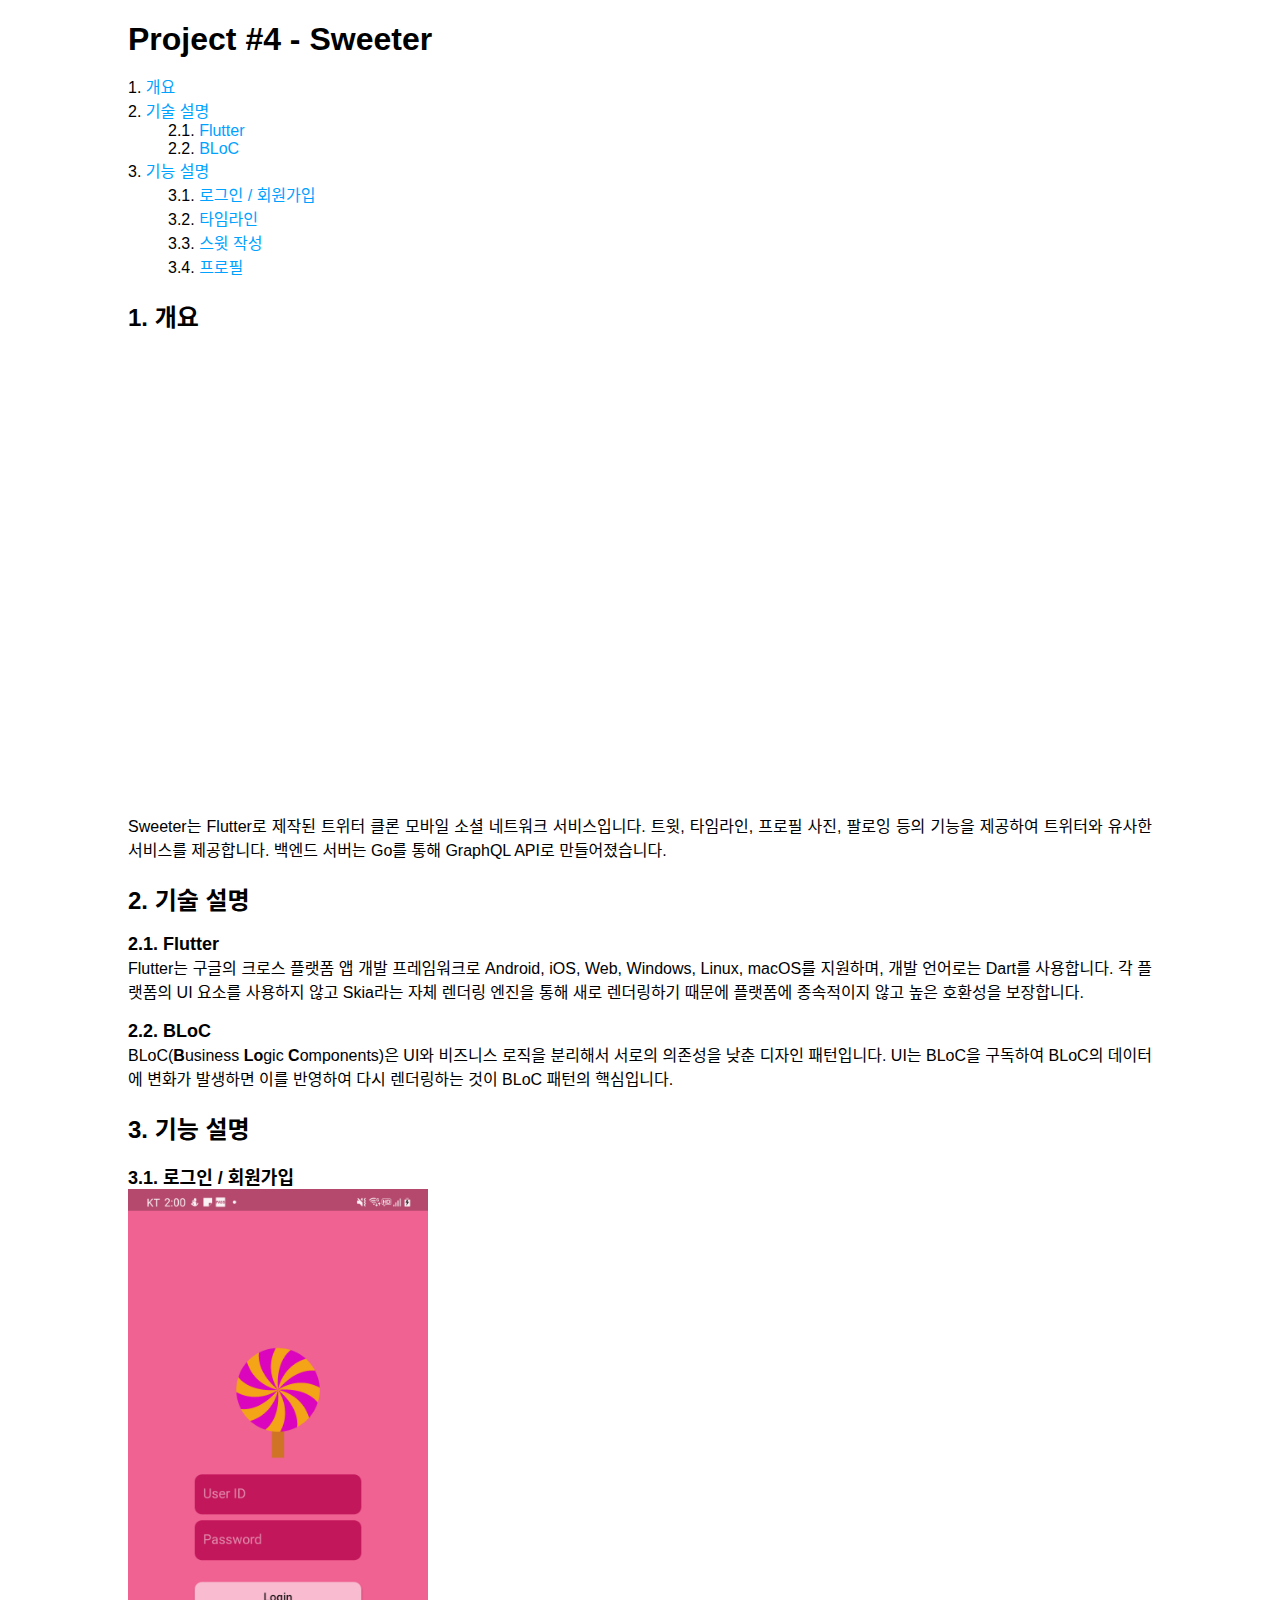
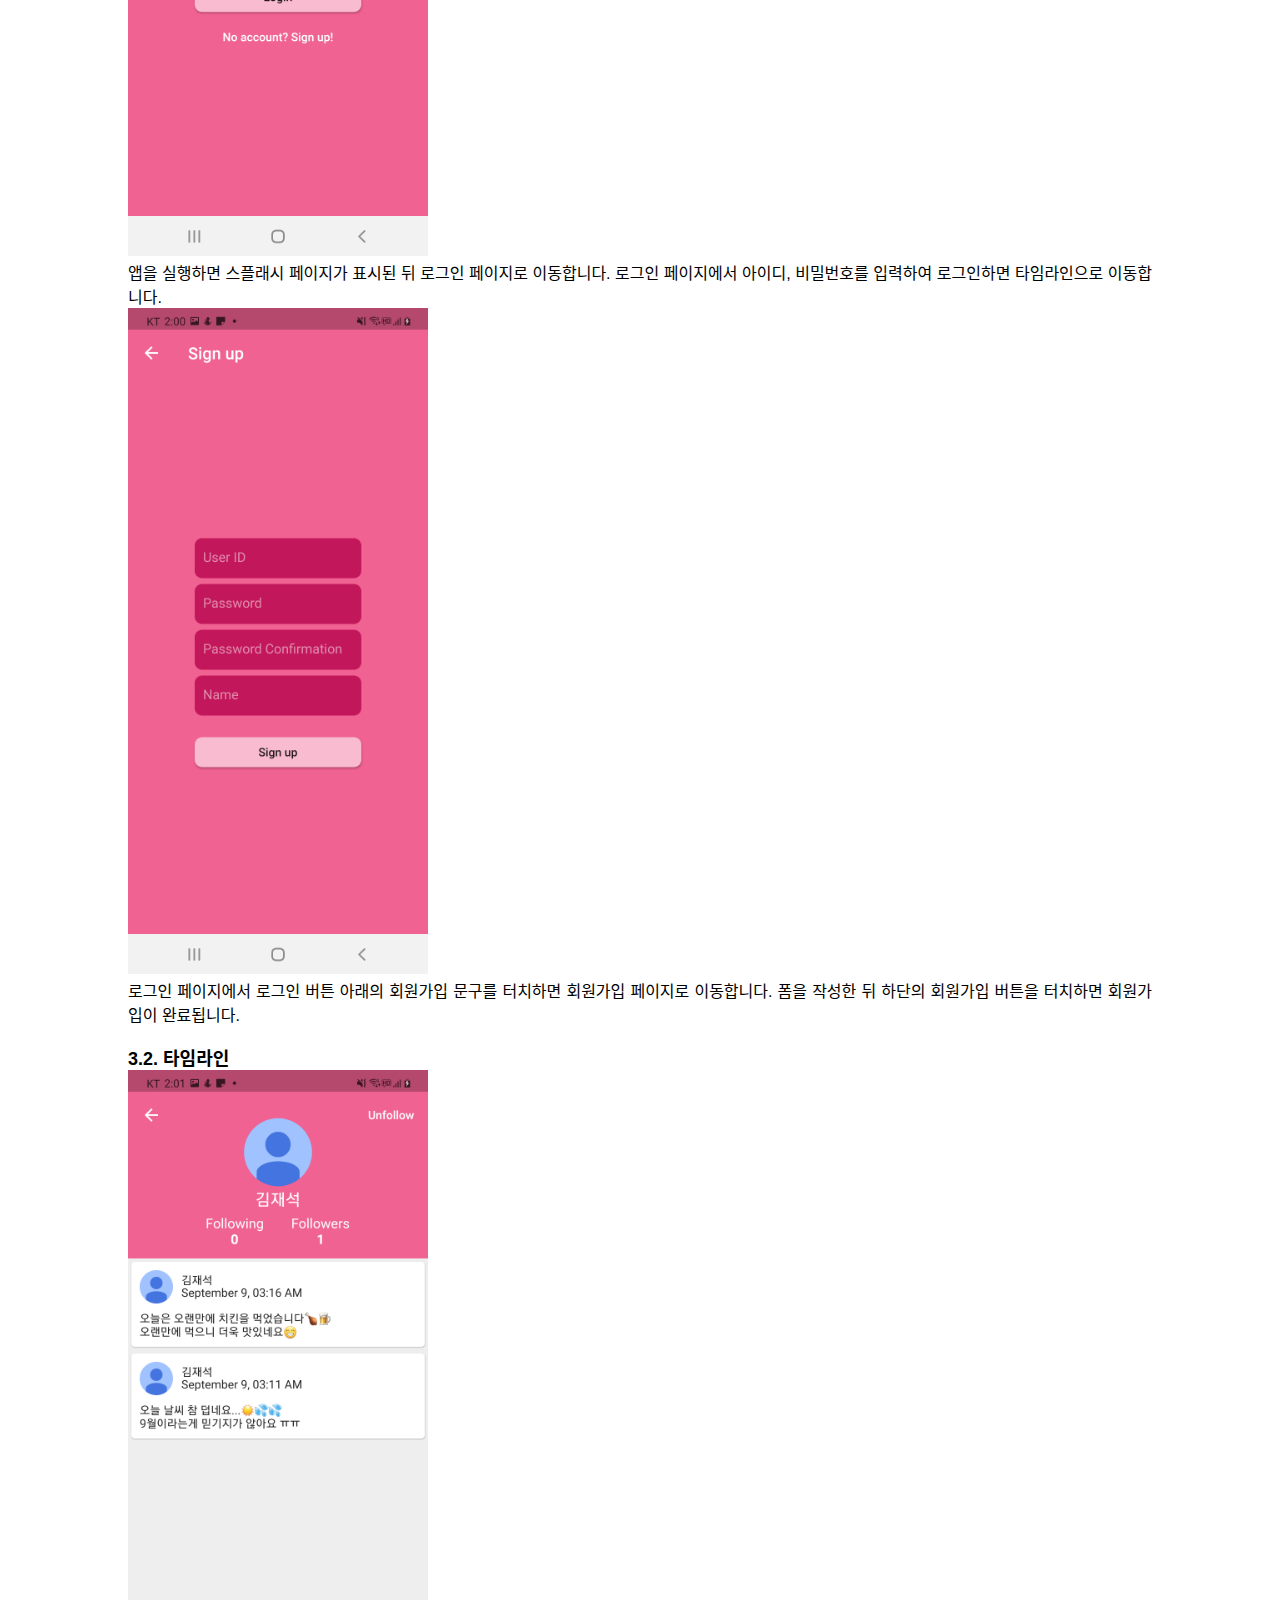
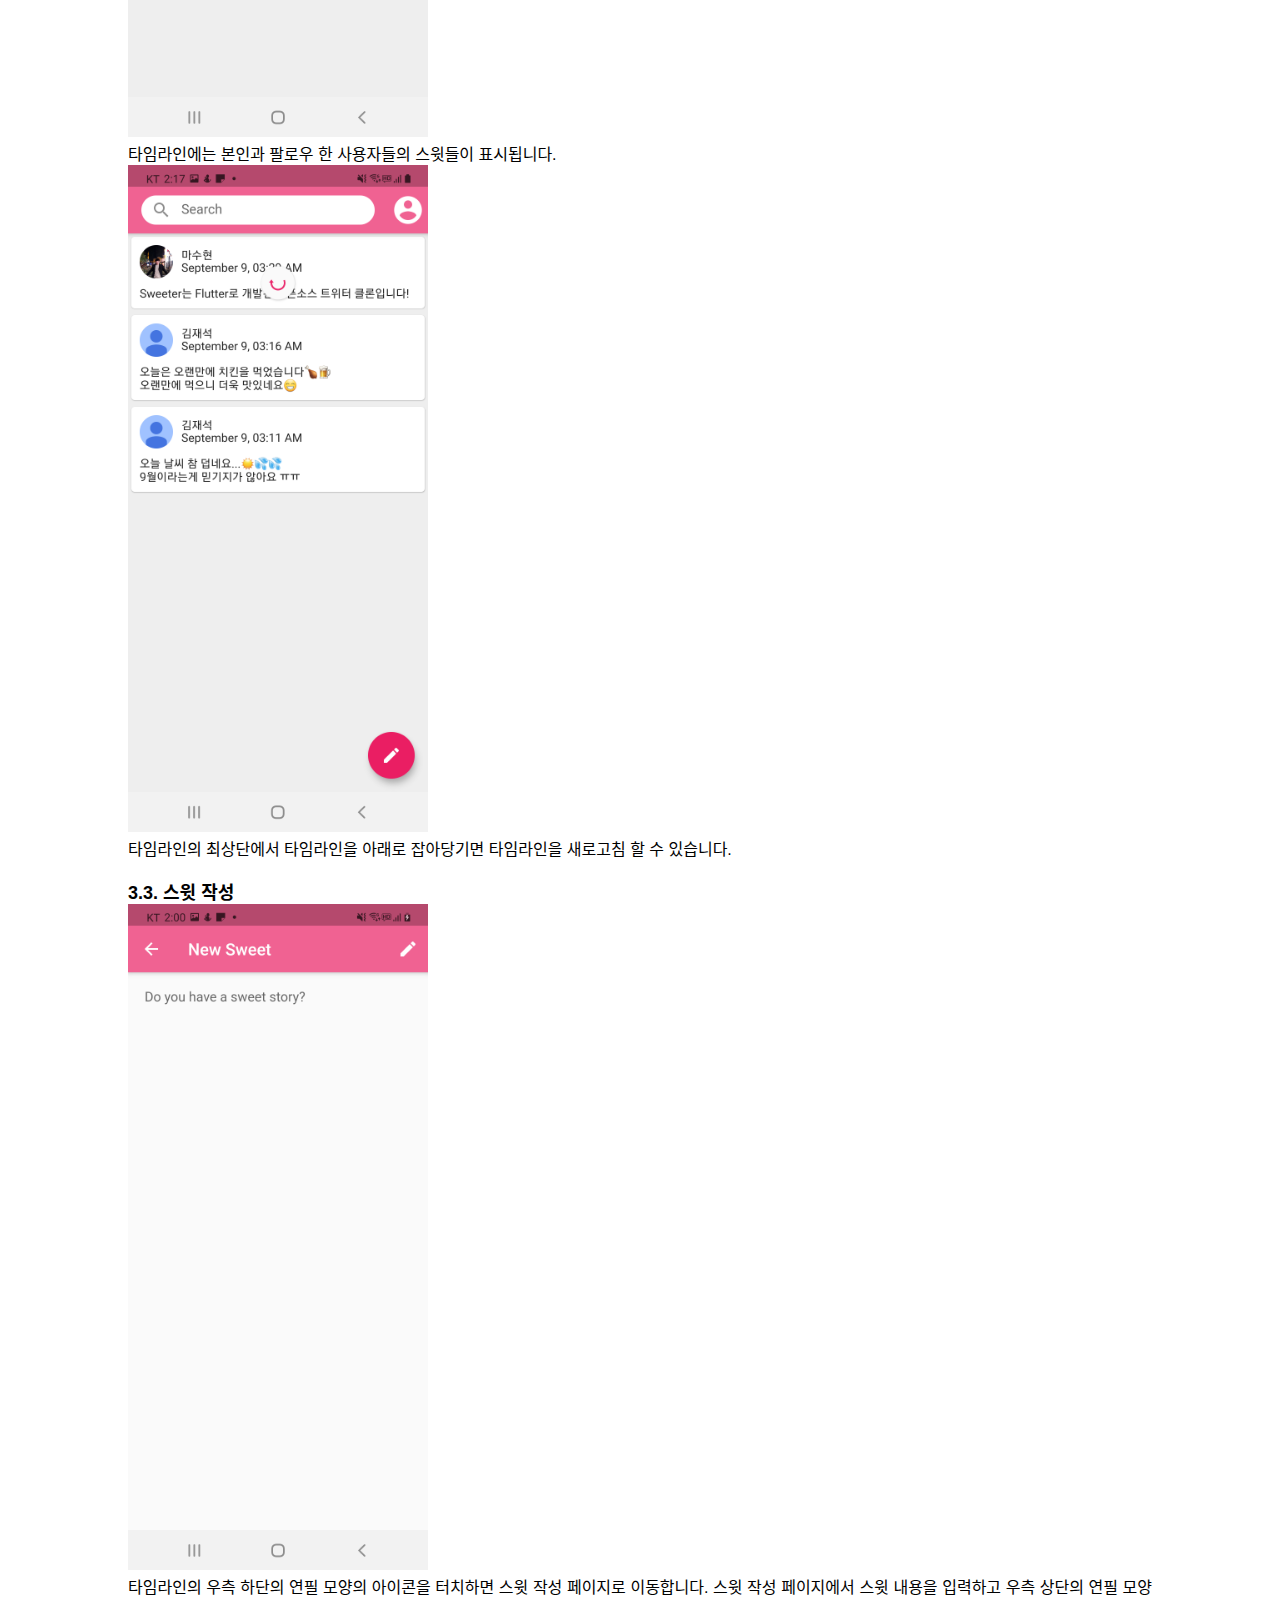
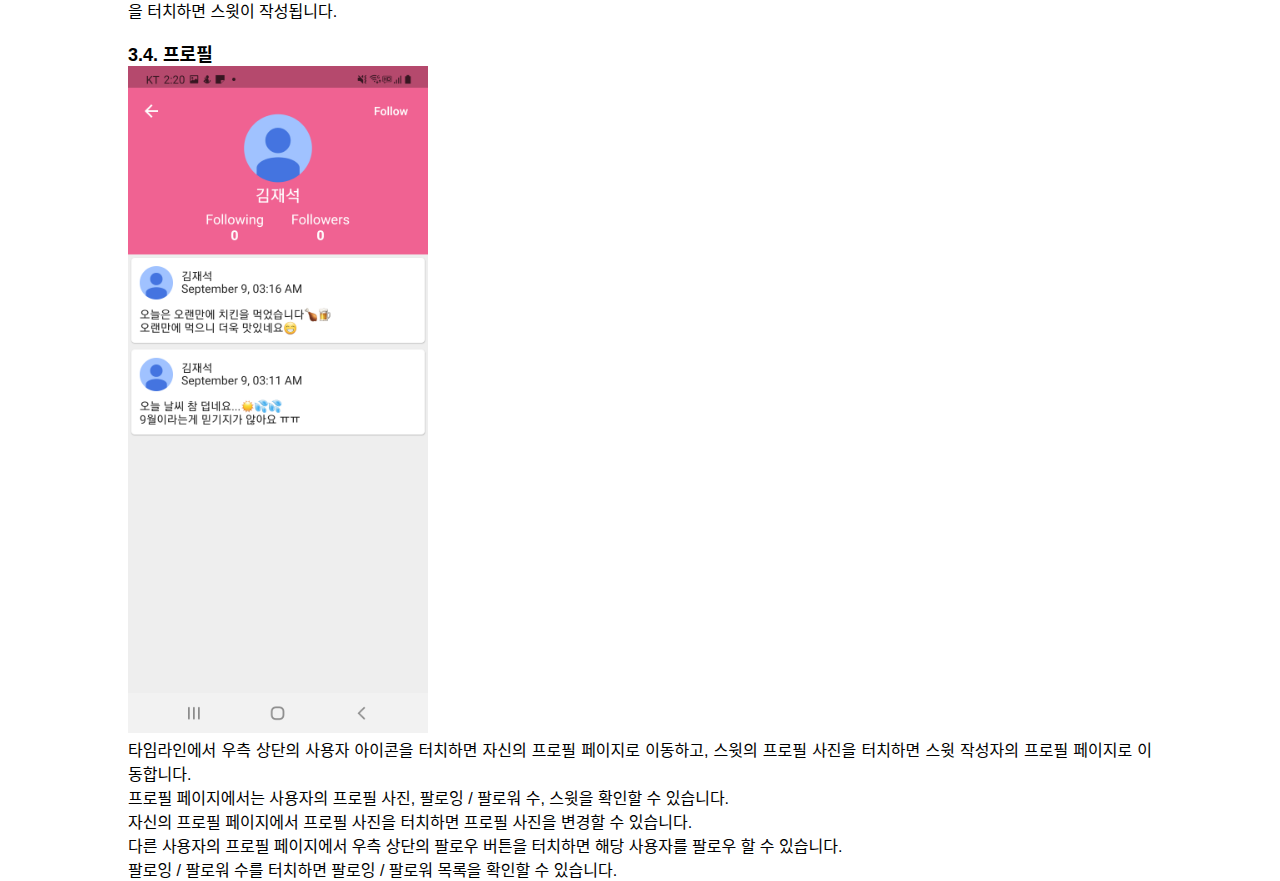
<file: sweeter.html>
<!DOCTYPE html>
<html>
    <head>
        <meta charset="UTF-8">
        <title>Project #4 - Sweeter</title>

        <link rel="stylesheet" href="doc.css" />
    </head>
    <body>
        <h1>Project #4 - Sweeter</h1>

        <nav>
            <ol>
                <li><a href="#s1">개요</a></li>
                <li>
                    <a href="#s2">기술 설명</a>
                    <ol>
                        <li><a href="#s2.1">Flutter</a></li>
                        <li><a href="#s2.2">BLoC</a></li>
                    </ol>
                </li>
                <li>
                    <a href="#s3">기능 설명</a>
                    <ol>
                        <li><a href="#s3.1">로그인 / 회원가입</a></li>
                        <li><a href="#s3.2">타임라인</a></li>
                        <li><a href="#s3.3">스윗 작성</a></li>
                        <li><a href="#s3.4">프로필</a></li>
                    </ol>
                </li>
            </ol>

            <section id="s1">
                <h2>1. 개요</h2>

                <iframe width="854" height="480" src="https://mystream.mshnet.xyz/embedded/01FFJRS84M7TA34CJ09XJVPDE9" frameborder="0" allowfullscreen></iframe>
                <p>
                    Sweeter는 Flutter로 제작된 트위터 클론 모바일 소셜 네트워크 서비스입니다.
                    트윗, 타임라인, 프로필 사진, 팔로잉 등의 기능을 제공하여 트위터와 유사한 서비스를 제공합니다.
                    백엔드 서버는 Go를 통해 GraphQL API로 만들어졌습니다.
                </p>
            </section>

            <section id="s2">
                <h2>2. 기술 설명</h2>

                <section id="s2.1">
                    <h3>2.1. Flutter</h3>

                    <p>
                        Flutter는 구글의 크로스 플랫폼 앱 개발 프레임워크로
                        Android, iOS, Web, Windows, Linux, macOS를 지원하며, 개발 언어로는 Dart를 사용합니다.
                        각 플랫폼의 UI 요소를 사용하지 않고 Skia라는 자체 렌더링 엔진을 통해 새로 렌더링하기 때문에
                        플랫폼에 종속적이지 않고 높은 호환성을 보장합니다.
                    </p>
                </section>

                <section id="s2.2">
                    <h3>2.2. BLoC</h3>

                    <p>
                        BLoC(<strong>B</strong>usiness <strong>Lo</strong>gic <strong>C</strong>omponents)은
                        UI와 비즈니스 로직을 분리해서 서로의 의존성을 낮춘 디자인 패턴입니다.
                        UI는 BLoC을 구독하여 BLoC의 데이터에 변화가 발생하면 이를 반영하여 다시 렌더링하는 것이 BLoC 패턴의 핵심입니다.
                    </p>
                </section>
            </section>

            <section id="s3">
                <h2>3. 기능 설명</h2>

                <section id="s3.1">
                    <h3>3.1. 로그인 / 회원가입</h3>

                    <img src="sweeter_login.jpg" width="300" />
                    <p>
                        앱을 실행하면 스플래시 페이지가 표시된 뒤 로그인 페이지로 이동합니다.
                        로그인 페이지에서 아이디, 비밀번호를 입력하여 로그인하면 타임라인으로 이동합니다.
                    </p>

                    <img src="sweeter_register.jpg" width="300" />
                    <p>
                        로그인 페이지에서 로그인 버튼 아래의 회원가입 문구를 터치하면 회원가입 페이지로 이동합니다.
                        폼을 작성한 뒤 하단의 회원가입 버튼을 터치하면 회원가입이 완료됩니다.
                    </p>
                </section>

                <section id="s3.2">
                    <h3>3.2. 타임라인</h3>

                    <img src="sweeter_timeline.jpg" width="300" />
                    <p>타임라인에는 본인과 팔로우 한 사용자들의 스윗들이 표시됩니다.</p>

                    <img src="sweeter_refresh.jpg" width="300" />
                    <p>타임라인의 최상단에서 타임라인을 아래로 잡아당기면 타임라인을 새로고침 할 수 있습니다.</p>
                </section>

                <section id="s3.3">
                    <h3>3.3. 스윗 작성</h3>

                    <img src="sweeter_write.jpg" width="300" />
                    <p>
                        타임라인의 우측 하단의 연필 모양의 아이콘을 터치하면 스윗 작성 페이지로 이동합니다.
                        스윗 작성 페이지에서 스윗 내용을 입력하고 우측 상단의 연필 모양을 터치하면 스윗이 작성됩니다.
                    </p>
                </section>

                <section id="s3.4">
                    <h3>3.4. 프로필</h3>

                    <img src="sweeter_profile.jpg" width="300" />
                    <p>
                        타임라인에서 우측 상단의 사용자 아이콘을 터치하면 자신의 프로필 페이지로 이동하고,
                        스윗의 프로필 사진을 터치하면 스윗 작성자의 프로필 페이지로 이동합니다.
                    </p>

                    <p>프로필 페이지에서는 사용자의 프로필 사진, 팔로잉 / 팔로워 수, 스윗을 확인할 수 있습니다.</p>
                    <p>자신의 프로필 페이지에서 프로필 사진을 터치하면 프로필 사진을 변경할 수 있습니다.</p>
                    <p>다른 사용자의 프로필 페이지에서 우측 상단의 팔로우 버튼을 터치하면 해당 사용자를 팔로우 할 수 있습니다.</p>
                    <p>팔로잉 / 팔로워 수를 터치하면 팔로잉 / 팔로워 목록을 확인할 수 있습니다.</p>
                </section>
            </section>
        </nav>
    </body>
</html>
</file>
<file: doc.css>
@import url('https://fonts.googleapis.com/css2?family=Noto+Sans+KR:wght@400;500;700&display=swap');

body {
    font-family: Roboto, Helvetica, Arial, "Noto Sans CJK KR", "Noto Sans KR", sans-serif;
    -webkit-font-smoothing: antialiased;
    -moz-osx-font-smoothing: grayscale;

    max-width: 1024px;
    margin: 0 auto;
    font-size: 16px;
}

figure {
    width: 100%;
    margin: 0;
}

figcaption {
    text-align: center;
    font-size: 14px;
    color: #666666;
}

img {
    max-width: 100%;
}

p {
    margin: 0;
    text-align: justify;
}

h1 {
    font-size: 32px;
}

h2 {
    font-size: 24px;
}

h3 {
    font-size: 18px;
}

h4 {
    font-size: 16px;
}

h1, h2, h3, h4 {
    margin-bottom: 0;
}

a {
    color: #00a2ff;
    text-decoration: none;
}

nav ol {
    counter-reset: item;
}

nav > ol {
    padding-left: 0;
}

nav ol li {
    display: block;
}

nav ol li::before {
    content: counters(item, ".") ". ";
    counter-increment: item;
}

iframe {
    display: block;
    margin: 0 auto;
}
</file>
